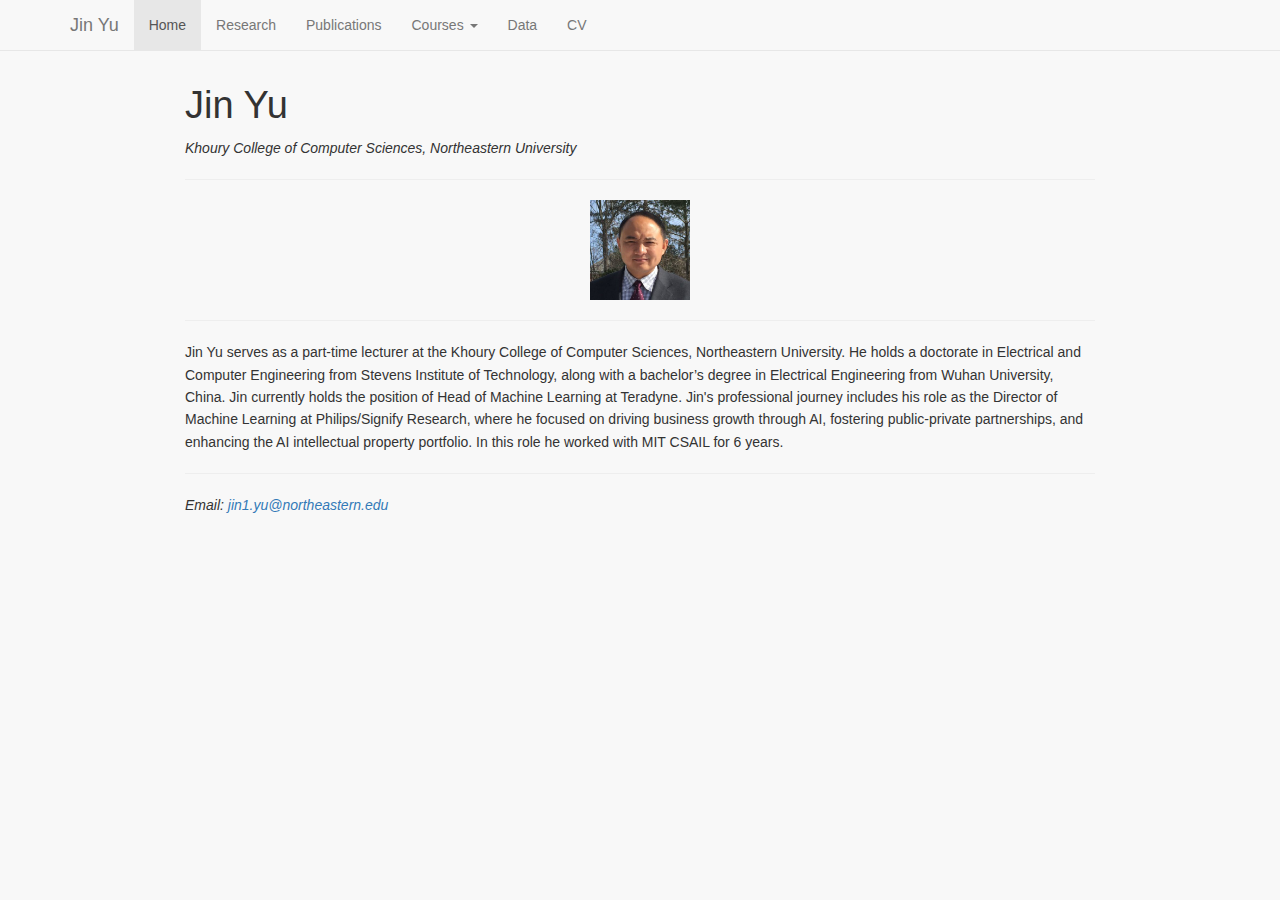
<file: index.html>
<!DOCTYPE html>

<html>

<head>

<meta charset="utf-8" />
<meta name="generator" content="pandoc" />
<meta http-equiv="X-UA-Compatible" content="IE=EDGE" />




<title>Jin Yu</title>

<script src="site_libs/header-attrs-2.25/header-attrs.js"></script>
<script src="site_libs/jquery-3.6.0/jquery-3.6.0.min.js"></script>
<meta name="viewport" content="width=device-width, initial-scale=1" />
<link href="site_libs/bootstrap-3.3.5/css/bootstrap.min.css" rel="stylesheet" />
<script src="site_libs/bootstrap-3.3.5/js/bootstrap.min.js"></script>
<script src="site_libs/bootstrap-3.3.5/shim/html5shiv.min.js"></script>
<script src="site_libs/bootstrap-3.3.5/shim/respond.min.js"></script>
<style>h1 {font-size: 34px;}
       h1.title {font-size: 38px;}
       h2 {font-size: 30px;}
       h3 {font-size: 24px;}
       h4 {font-size: 18px;}
       h5 {font-size: 16px;}
       h6 {font-size: 12px;}
       code {color: inherit; background-color: rgba(0, 0, 0, 0.04);}
       pre:not([class]) { background-color: white }</style>
<script src="site_libs/navigation-1.1/tabsets.js"></script>
<link href="site_libs/highlightjs-9.12.0/default.css" rel="stylesheet" />
<script src="site_libs/highlightjs-9.12.0/highlight.js"></script>

<style type="text/css">
  code{white-space: pre-wrap;}
  span.smallcaps{font-variant: small-caps;}
  span.underline{text-decoration: underline;}
  div.column{display: inline-block; vertical-align: top; width: 50%;}
  div.hanging-indent{margin-left: 1.5em; text-indent: -1.5em;}
  ul.task-list{list-style: none;}
    </style>

<style type="text/css">code{white-space: pre;}</style>
<script type="text/javascript">
if (window.hljs) {
  hljs.configure({languages: []});
  hljs.initHighlightingOnLoad();
  if (document.readyState && document.readyState === "complete") {
    window.setTimeout(function() { hljs.initHighlighting(); }, 0);
  }
}
</script>






<link rel="stylesheet" href="style.css" type="text/css" />



<style type = "text/css">
.main-container {
  max-width: 940px;
  margin-left: auto;
  margin-right: auto;
}
img {
  max-width:100%;
}
.tabbed-pane {
  padding-top: 12px;
}
.html-widget {
  margin-bottom: 20px;
}
button.code-folding-btn:focus {
  outline: none;
}
summary {
  display: list-item;
}
details > summary > p:only-child {
  display: inline;
}
pre code {
  padding: 0;
}
</style>


<style type="text/css">
.dropdown-submenu {
  position: relative;
}
.dropdown-submenu>.dropdown-menu {
  top: 0;
  left: 100%;
  margin-top: -6px;
  margin-left: -1px;
  border-radius: 0 6px 6px 6px;
}
.dropdown-submenu:hover>.dropdown-menu {
  display: block;
}
.dropdown-submenu>a:after {
  display: block;
  content: " ";
  float: right;
  width: 0;
  height: 0;
  border-color: transparent;
  border-style: solid;
  border-width: 5px 0 5px 5px;
  border-left-color: #cccccc;
  margin-top: 5px;
  margin-right: -10px;
}
.dropdown-submenu:hover>a:after {
  border-left-color: #adb5bd;
}
.dropdown-submenu.pull-left {
  float: none;
}
.dropdown-submenu.pull-left>.dropdown-menu {
  left: -100%;
  margin-left: 10px;
  border-radius: 6px 0 6px 6px;
}
</style>

<script type="text/javascript">
// manage active state of menu based on current page
$(document).ready(function () {
  // active menu anchor
  href = window.location.pathname
  href = href.substr(href.lastIndexOf('/') + 1)
  if (href === "")
    href = "index.html";
  var menuAnchor = $('a[href="' + href + '"]');

  // mark the anchor link active (and if it's in a dropdown, also mark that active)
  var dropdown = menuAnchor.closest('li.dropdown');
  if (window.bootstrap) { // Bootstrap 4+
    menuAnchor.addClass('active');
    dropdown.find('> .dropdown-toggle').addClass('active');
  } else { // Bootstrap 3
    menuAnchor.parent().addClass('active');
    dropdown.addClass('active');
  }

  // Navbar adjustments
  var navHeight = $(".navbar").first().height() + 15;
  var style = document.createElement('style');
  var pt = "padding-top: " + navHeight + "px; ";
  var mt = "margin-top: -" + navHeight + "px; ";
  var css = "";
  // offset scroll position for anchor links (for fixed navbar)
  for (var i = 1; i <= 6; i++) {
    css += ".section h" + i + "{ " + pt + mt + "}\n";
  }
  style.innerHTML = "body {" + pt + "padding-bottom: 40px; }\n" + css;
  document.head.appendChild(style);
});
</script>

<!-- tabsets -->

<style type="text/css">
.tabset-dropdown > .nav-tabs {
  display: inline-table;
  max-height: 500px;
  min-height: 44px;
  overflow-y: auto;
  border: 1px solid #ddd;
  border-radius: 4px;
}

.tabset-dropdown > .nav-tabs > li.active:before, .tabset-dropdown > .nav-tabs.nav-tabs-open:before {
  content: "\e259";
  font-family: 'Glyphicons Halflings';
  display: inline-block;
  padding: 10px;
  border-right: 1px solid #ddd;
}

.tabset-dropdown > .nav-tabs.nav-tabs-open > li.active:before {
  content: "\e258";
  font-family: 'Glyphicons Halflings';
  border: none;
}

.tabset-dropdown > .nav-tabs > li.active {
  display: block;
}

.tabset-dropdown > .nav-tabs > li > a,
.tabset-dropdown > .nav-tabs > li > a:focus,
.tabset-dropdown > .nav-tabs > li > a:hover {
  border: none;
  display: inline-block;
  border-radius: 4px;
  background-color: transparent;
}

.tabset-dropdown > .nav-tabs.nav-tabs-open > li {
  display: block;
  float: none;
}

.tabset-dropdown > .nav-tabs > li {
  display: none;
}
</style>

<!-- code folding -->




</head>

<body>


<div class="container-fluid main-container">




<div class="navbar navbar-default  navbar-fixed-top" role="navigation">
  <div class="container">
    <div class="navbar-header">
      <button type="button" class="navbar-toggle collapsed" data-toggle="collapse" data-bs-toggle="collapse" data-target="#navbar" data-bs-target="#navbar">
        <span class="icon-bar"></span>
        <span class="icon-bar"></span>
        <span class="icon-bar"></span>
      </button>
      <a class="navbar-brand" href="index.html">Jin Yu</a>
    </div>
    <div id="navbar" class="navbar-collapse collapse">
      <ul class="nav navbar-nav">
        <li>
  <a href="index.html">Home</a>
</li>
<li>
  <a href="research.html">Research</a>
</li>
<li>
  <a href="publications.html">Publications</a>
</li>
<li class="dropdown">
  <a href="#" class="dropdown-toggle" data-toggle="dropdown" role="button" data-bs-toggle="dropdown" aria-expanded="false">
    Courses
     
    <span class="caret"></span>
  </a>
  <ul class="dropdown-menu" role="menu">
    <li>
      <a href="ds5010-spring2025.html">DS 5010 (Spring 2025)</a>
    </li>
    <li>
      <a href="cs6220-fall2024.html">CS 6220 (Fall 2024)</a>
    </li>
    <li>
      <a href="ds5010-spring2024.html">DS 5010 (Spring 2024)</a>
    </li>
    <li>
      <a href="courses.html">All courses</a>
    </li>
  </ul>
</li>
<li>
  <a href="data.html">Data</a>
</li>
<li>
  <a href="jin-yu.pdf">CV</a>
</li>
      </ul>
      <ul class="nav navbar-nav navbar-right">
        
      </ul>
    </div><!--/.nav-collapse -->
  </div><!--/.container -->
</div><!--/.navbar -->

<div id="header">

<h1 class="title toc-ignore">Jin Yu</h1>

</div>

<p><em>Khoury College of Computer Sciences, Northeastern University</em></p>
<hr />
<center>
<img src="JinYu.jpg" width="400" />
</center>
<hr />
<p>Jin Yu serves as a part-time lecturer at the Khoury College of Computer Sciences, Northeastern University. He holds a doctorate in Electrical and Computer Engineering from Stevens Institute of Technology, along with a bachelor’s degree in Electrical Engineering from Wuhan University, China. Jin currently holds the position of Head of Machine Learning at Teradyne. Jin's professional journey includes his role as the Director of Machine Learning at Philips/Signify Research, where he focused on driving business growth through AI, fostering public-private partnerships, and enhancing the AI intellectual property portfolio. In this role he worked with MIT CSAIL for 6 years.</p>
<hr />
<p><em>Email: <a href="mailto:jin1.yu@northeastern.edu"
class="email">jin1.yu@northeastern.edu</a></em></p>




</div>

<script>

// add bootstrap table styles to pandoc tables
function bootstrapStylePandocTables() {
  $('tr.odd').parent('tbody').parent('table').addClass('table table-condensed');
}
$(document).ready(function () {
  bootstrapStylePandocTables();
});


</script>

<!-- tabsets -->

<script>
$(document).ready(function () {
  window.buildTabsets("TOC");
});

$(document).ready(function () {
  $('.tabset-dropdown > .nav-tabs > li').click(function () {
    $(this).parent().toggleClass('nav-tabs-open');
  });
});
</script>

<!-- code folding -->


<!-- dynamically load mathjax for compatibility with self-contained -->
<script>
  (function () {
    var script = document.createElement("script");
    script.type = "text/javascript";
    script.src  = "https://mathjax.rstudio.com/latest/MathJax.js?config=TeX-AMS-MML_HTMLorMML";
    document.getElementsByTagName("head")[0].appendChild(script);
  })();
</script>

</body>
</html>
</file>
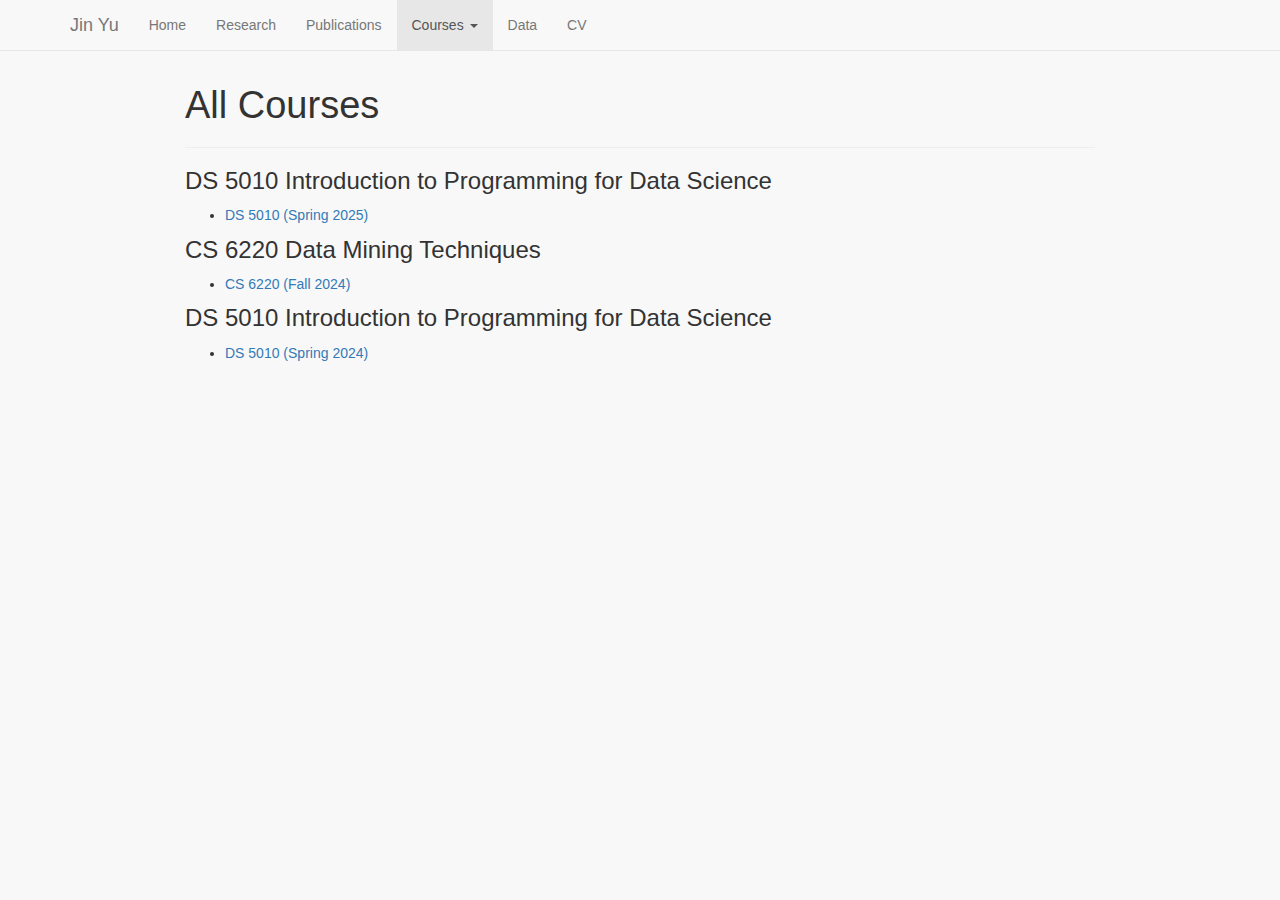
<file: courses.html>
<!DOCTYPE html>

<html>

<head>

<meta charset="utf-8" />
<meta name="generator" content="pandoc" />
<meta http-equiv="X-UA-Compatible" content="IE=EDGE" />


<title>All Courses</title>

<script src="site_libs/header-attrs-2.25/header-attrs.js"></script>
<script src="site_libs/jquery-3.6.0/jquery-3.6.0.min.js"></script>
<meta name="viewport" content="width=device-width, initial-scale=1" />
<link href="site_libs/bootstrap-3.3.5/css/bootstrap.min.css" rel="stylesheet" />
<script src="site_libs/bootstrap-3.3.5/js/bootstrap.min.js"></script>
<script src="site_libs/bootstrap-3.3.5/shim/html5shiv.min.js"></script>
<script src="site_libs/bootstrap-3.3.5/shim/respond.min.js"></script>
<style>h1 {font-size: 34px;}
       h1.title {font-size: 38px;}
       h2 {font-size: 30px;}
       h3 {font-size: 24px;}
       h4 {font-size: 18px;}
       h5 {font-size: 16px;}
       h6 {font-size: 12px;}
       code {color: inherit; background-color: rgba(0, 0, 0, 0.04);}
       pre:not([class]) { background-color: white }</style>
<script src="site_libs/navigation-1.1/tabsets.js"></script>
<link href="site_libs/highlightjs-9.12.0/default.css" rel="stylesheet" />
<script src="site_libs/highlightjs-9.12.0/highlight.js"></script>

<style type="text/css">
  code{white-space: pre-wrap;}
  span.smallcaps{font-variant: small-caps;}
  span.underline{text-decoration: underline;}
  div.column{display: inline-block; vertical-align: top; width: 50%;}
  div.hanging-indent{margin-left: 1.5em; text-indent: -1.5em;}
  ul.task-list{list-style: none;}
    </style>

<style type="text/css">code{white-space: pre;}</style>
<script type="text/javascript">
if (window.hljs) {
  hljs.configure({languages: []});
  hljs.initHighlightingOnLoad();
  if (document.readyState && document.readyState === "complete") {
    window.setTimeout(function() { hljs.initHighlighting(); }, 0);
  }
}
</script>






<link rel="stylesheet" href="style.css" type="text/css" />



<style type = "text/css">
.main-container {
  max-width: 940px;
  margin-left: auto;
  margin-right: auto;
}
img {
  max-width:100%;
}
.tabbed-pane {
  padding-top: 12px;
}
.html-widget {
  margin-bottom: 20px;
}
button.code-folding-btn:focus {
  outline: none;
}
summary {
  display: list-item;
}
details > summary > p:only-child {
  display: inline;
}
pre code {
  padding: 0;
}
</style>


<style type="text/css">
.dropdown-submenu {
  position: relative;
}
.dropdown-submenu>.dropdown-menu {
  top: 0;
  left: 100%;
  margin-top: -6px;
  margin-left: -1px;
  border-radius: 0 6px 6px 6px;
}
.dropdown-submenu:hover>.dropdown-menu {
  display: block;
}
.dropdown-submenu>a:after {
  display: block;
  content: " ";
  float: right;
  width: 0;
  height: 0;
  border-color: transparent;
  border-style: solid;
  border-width: 5px 0 5px 5px;
  border-left-color: #cccccc;
  margin-top: 5px;
  margin-right: -10px;
}
.dropdown-submenu:hover>a:after {
  border-left-color: #adb5bd;
}
.dropdown-submenu.pull-left {
  float: none;
}
.dropdown-submenu.pull-left>.dropdown-menu {
  left: -100%;
  margin-left: 10px;
  border-radius: 6px 0 6px 6px;
}
</style>

<script type="text/javascript">
// manage active state of menu based on current page
$(document).ready(function () {
  // active menu anchor
  href = window.location.pathname
  href = href.substr(href.lastIndexOf('/') + 1)
  if (href === "")
    href = "index.html";
  var menuAnchor = $('a[href="' + href + '"]');

  // mark the anchor link active (and if it's in a dropdown, also mark that active)
  var dropdown = menuAnchor.closest('li.dropdown');
  if (window.bootstrap) { // Bootstrap 4+
    menuAnchor.addClass('active');
    dropdown.find('> .dropdown-toggle').addClass('active');
  } else { // Bootstrap 3
    menuAnchor.parent().addClass('active');
    dropdown.addClass('active');
  }

  // Navbar adjustments
  var navHeight = $(".navbar").first().height() + 15;
  var style = document.createElement('style');
  var pt = "padding-top: " + navHeight + "px; ";
  var mt = "margin-top: -" + navHeight + "px; ";
  var css = "";
  // offset scroll position for anchor links (for fixed navbar)
  for (var i = 1; i <= 6; i++) {
    css += ".section h" + i + "{ " + pt + mt + "}\n";
  }
  style.innerHTML = "body {" + pt + "padding-bottom: 40px; }\n" + css;
  document.head.appendChild(style);
});
</script>

<!-- tabsets -->

<style type="text/css">
.tabset-dropdown > .nav-tabs {
  display: inline-table;
  max-height: 500px;
  min-height: 44px;
  overflow-y: auto;
  border: 1px solid #ddd;
  border-radius: 4px;
}

.tabset-dropdown > .nav-tabs > li.active:before, .tabset-dropdown > .nav-tabs.nav-tabs-open:before {
  content: "\e259";
  font-family: 'Glyphicons Halflings';
  display: inline-block;
  padding: 10px;
  border-right: 1px solid #ddd;
}

.tabset-dropdown > .nav-tabs.nav-tabs-open > li.active:before {
  content: "\e258";
  font-family: 'Glyphicons Halflings';
  border: none;
}

.tabset-dropdown > .nav-tabs > li.active {
  display: block;
}

.tabset-dropdown > .nav-tabs > li > a,
.tabset-dropdown > .nav-tabs > li > a:focus,
.tabset-dropdown > .nav-tabs > li > a:hover {
  border: none;
  display: inline-block;
  border-radius: 4px;
  background-color: transparent;
}

.tabset-dropdown > .nav-tabs.nav-tabs-open > li {
  display: block;
  float: none;
}

.tabset-dropdown > .nav-tabs > li {
  display: none;
}
</style>

<!-- code folding -->




</head>

<body>


<div class="container-fluid main-container">




<div class="navbar navbar-default  navbar-fixed-top" role="navigation">
  <div class="container">
    <div class="navbar-header">
      <button type="button" class="navbar-toggle collapsed" data-toggle="collapse" data-bs-toggle="collapse" data-target="#navbar" data-bs-target="#navbar">
        <span class="icon-bar"></span>
        <span class="icon-bar"></span>
        <span class="icon-bar"></span>
      </button>
      <a class="navbar-brand" href="index.html">Jin Yu</a>
    </div>
    <div id="navbar" class="navbar-collapse collapse">
      <ul class="nav navbar-nav">
        <li>
  <a href="index.html">Home</a>
</li>
<li>
  <a href="research.html">Research</a>
</li>
<li>
  <a href="publications.html">Publications</a>
</li>
<li class="dropdown">
  <a href="#" class="dropdown-toggle" data-toggle="dropdown" role="button" data-bs-toggle="dropdown" aria-expanded="false">
    Courses
     
    <span class="caret"></span>
  </a>
  <ul class="dropdown-menu" role="menu">
    <li>
      <a href="ds5010-spring2025.html">DS 5010 (Spring 2025)</a>
    </li>
    <li>
      <a href="cs6220-fall2024.html">CS 6220 (Fall 2024)</a>
    </li>
    <li>
      <a href="ds5010-spring2024.html">DS 5010 (Spring 2024)</a>
    </li>
    <li>
      <a href="courses.html">All courses</a>
    </li>
  </ul>
</li>
<li>
  <a href="data.html">Data</a>
</li>
<li>
  <a href="jin-yu.pdf">CV</a>
</li>
      </ul>
      <ul class="nav navbar-nav navbar-right">
        
      </ul>
    </div><!--/.nav-collapse -->
  </div><!--/.container -->
</div><!--/.navbar -->

<div id="header">

<h1 class="title toc-ignore">All Courses</h1>

</div>

<hr />
<div id="ds-5010-introduction-to-programming-for-data-science"
class="section level3">
<h3>DS 5010 Introduction to Programming for Data Science</h3>
<ul>
<li><a href="ds5010-spring2025.html">DS 5010 (Spring 2025)</a></li>
</ul>
</div>
<div id="cs-6220-data-mining-techniques"
class="section level3">
<h3>CS 6220 Data Mining Techniques</h3>
<ul>
<li><a href="cs6220-fall2024.html">CS 6220 (Fall 2024)</a></li>
</ul>
</div>
<div id="ds-5010-introduction-to-programming-for-data-science"
class="section level3">
<h3>DS 5010 Introduction to Programming for Data Science</h3>
<ul>
<li><a href="ds5010-spring2024.html">DS 5010 (Spring 2024)</a></li>
</ul>
</div>


</div>

<script>

// add bootstrap table styles to pandoc tables
function bootstrapStylePandocTables() {
  $('tr.odd').parent('tbody').parent('table').addClass('table table-condensed');
}
$(document).ready(function () {
  bootstrapStylePandocTables();
});


</script>

<!-- tabsets -->

<script>
$(document).ready(function () {
  window.buildTabsets("TOC");
});

$(document).ready(function () {
  $('.tabset-dropdown > .nav-tabs > li').click(function () {
    $(this).parent().toggleClass('nav-tabs-open');
  });
});
</script>

<!-- code folding -->


<!-- dynamically load mathjax for compatibility with self-contained -->
<script>
  (function () {
    var script = document.createElement("script");
    script.type = "text/javascript";
    script.src  = "https://mathjax.rstudio.com/latest/MathJax.js?config=TeX-AMS-MML_HTMLorMML";
    document.getElementsByTagName("head")[0].appendChild(script);
  })();
</script>

</body>
</html>
</file>
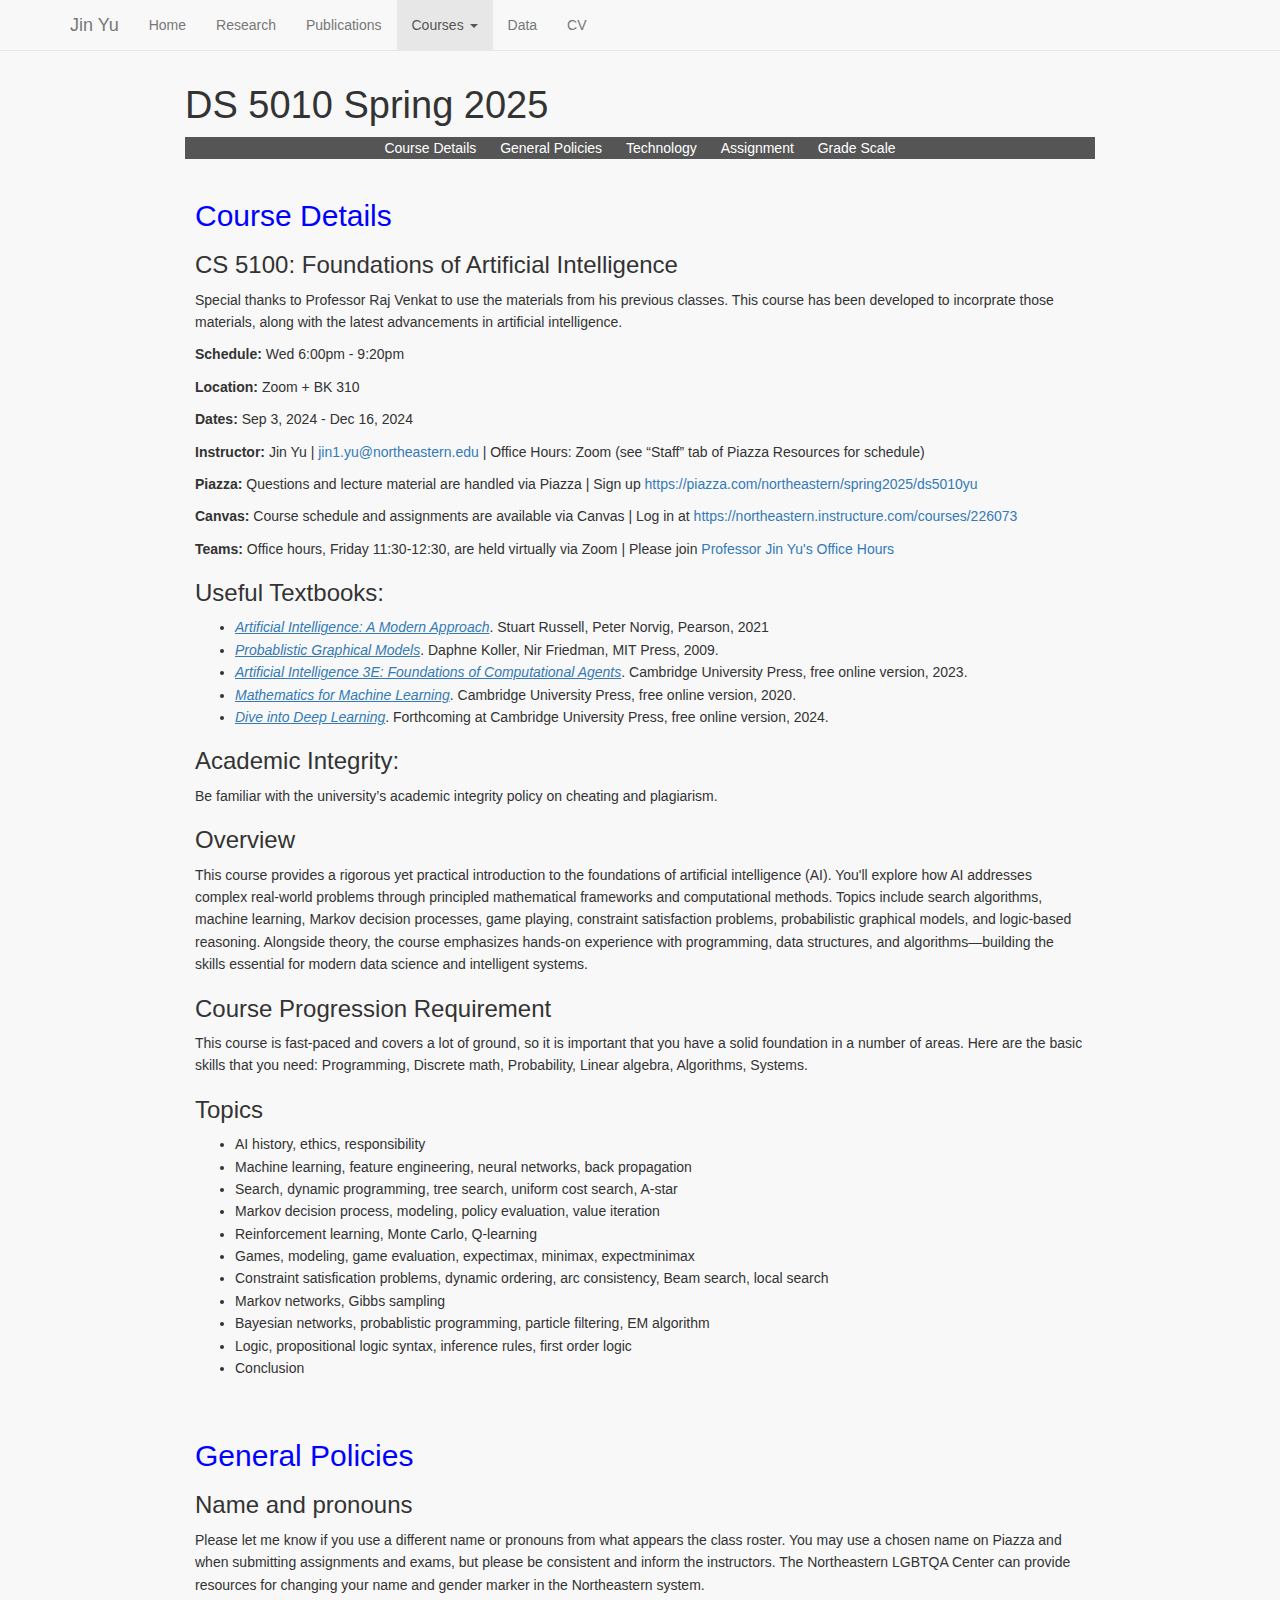
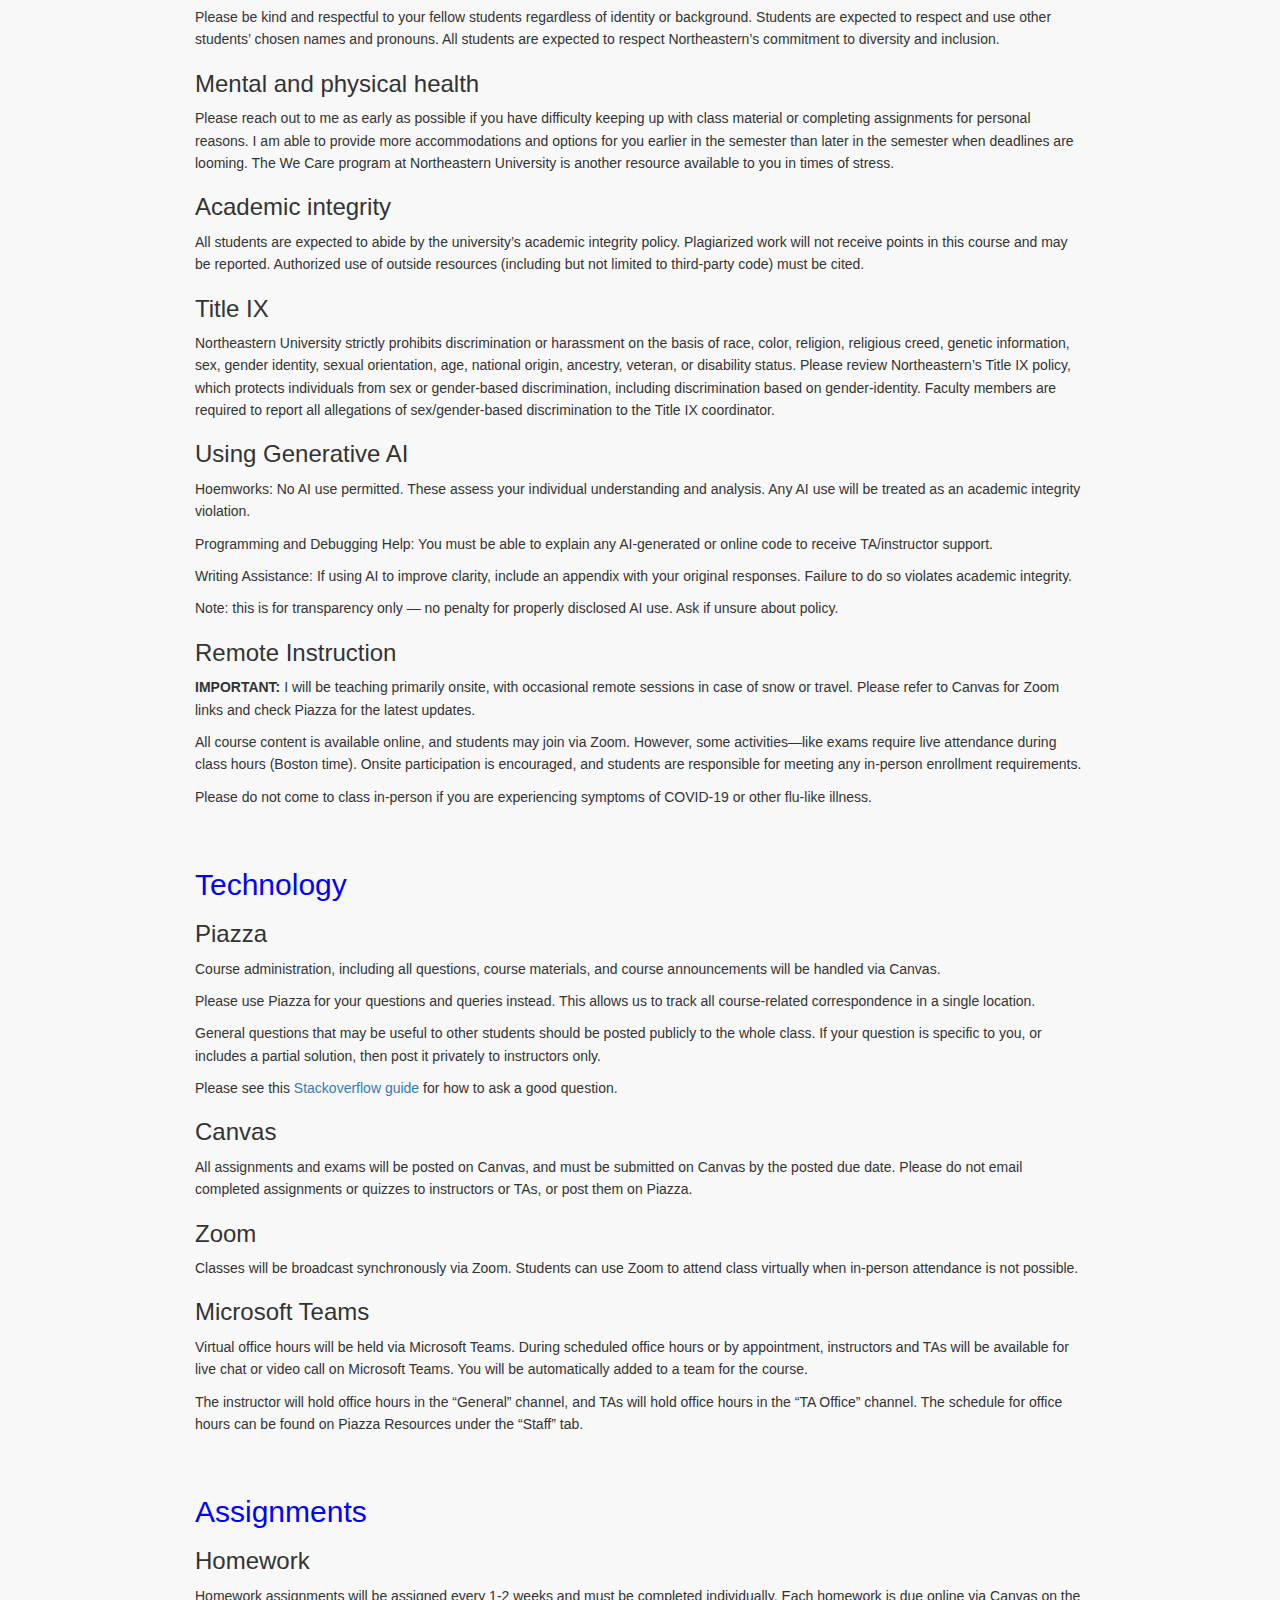
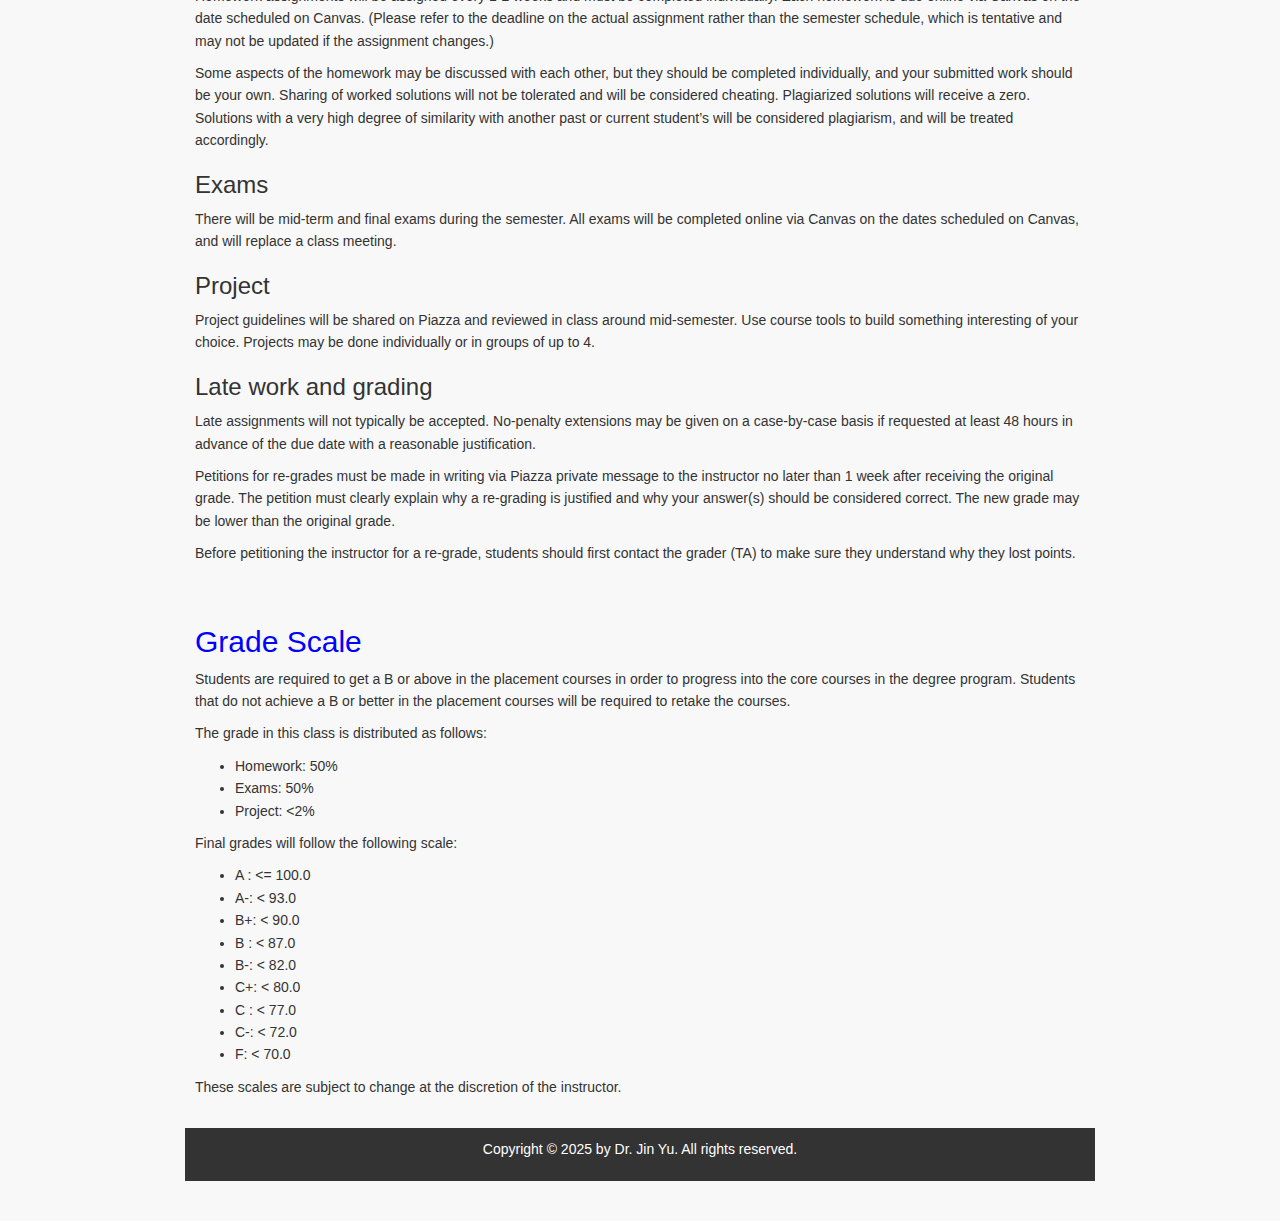
<file: cs5100-fall2025.html>
<!DOCTYPE html>

<html>

<head>

<meta charset="utf-8" />
<meta name="generator" content="pandoc" />
<meta http-equiv="X-UA-Compatible" content="IE=EDGE" />


<title>CS 5010 Fall 2025</title>

<script src="site_libs/header-attrs-2.25/header-attrs.js"></script>
<script src="site_libs/jquery-3.6.0/jquery-3.6.0.min.js"></script>
<meta name="viewport" content="width=device-width, initial-scale=1" />
<link href="site_libs/bootstrap-3.3.5/css/bootstrap.min.css" rel="stylesheet" />
<script src="site_libs/bootstrap-3.3.5/js/bootstrap.min.js"></script>
<script src="site_libs/bootstrap-3.3.5/shim/html5shiv.min.js"></script>
<script src="site_libs/bootstrap-3.3.5/shim/respond.min.js"></script>
<style>h1 {font-size: 34px;}
       h1.title {font-size: 38px;}
       h2 {font-size: 30px;}
       h3 {font-size: 24px;}
       h4 {font-size: 18px;}
       h5 {font-size: 16px;}
       h6 {font-size: 12px;}
       code {color: inherit; background-color: rgba(0, 0, 0, 0.04);}
       pre:not([class]) { background-color: white }</style>
<script src="site_libs/navigation-1.1/tabsets.js"></script>
<link href="site_libs/highlightjs-9.12.0/default.css" rel="stylesheet" />
<script src="site_libs/highlightjs-9.12.0/highlight.js"></script>

<style type="text/css">
  code{white-space: pre-wrap;}
  span.smallcaps{font-variant: small-caps;}
  span.underline{text-decoration: underline;}
  div.column{display: inline-block; vertical-align: top; width: 50%;}
  div.hanging-indent{margin-left: 1.5em; text-indent: -1.5em;}
  ul.task-list{list-style: none;}
    </style>

<style type="text/css">code{white-space: pre;}</style>
<script type="text/javascript">
if (window.hljs) {
  hljs.configure({languages: []});
  hljs.initHighlightingOnLoad();
  if (document.readyState && document.readyState === "complete") {
    window.setTimeout(function() { hljs.initHighlighting(); }, 0);
  }
}
</script>






<link rel="stylesheet" href="style.css" type="text/css" />



<style type = "text/css">
.main-container {
  max-width: 940px;
  margin-left: auto;
  margin-right: auto;
}
img {
  max-width:100%;
}
.tabbed-pane {
  padding-top: 12px;
}
.html-widget {
  margin-bottom: 20px;
}
button.code-folding-btn:focus {
  outline: none;
}
summary {
  display: list-item;
}
details > summary > p:only-child {
  display: inline;
}
pre code {
  padding: 0;
}
</style>


<style type="text/css">
.dropdown-submenu {
  position: relative;
}
.dropdown-submenu>.dropdown-menu {
  top: 0;
  left: 100%;
  margin-top: -6px;
  margin-left: -1px;
  border-radius: 0 6px 6px 6px;
}
.dropdown-submenu:hover>.dropdown-menu {
  display: block;
}
.dropdown-submenu>a:after {
  display: block;
  content: " ";
  float: right;
  width: 0;
  height: 0;
  border-color: transparent;
  border-style: solid;
  border-width: 5px 0 5px 5px;
  border-left-color: #cccccc;
  margin-top: 5px;
  margin-right: -10px;
}
.dropdown-submenu:hover>a:after {
  border-left-color: #adb5bd;
}
.dropdown-submenu.pull-left {
  float: none;
}
.dropdown-submenu.pull-left>.dropdown-menu {
  left: -100%;
  margin-left: 10px;
  border-radius: 6px 0 6px 6px;
}
</style>

<script type="text/javascript">
// manage active state of menu based on current page
$(document).ready(function () {
  // active menu anchor
  href = window.location.pathname
  href = href.substr(href.lastIndexOf('/') + 1)
  if (href === "")
    href = "index.html";
  var menuAnchor = $('a[href="' + href + '"]');

  // mark the anchor link active (and if it's in a dropdown, also mark that active)
  var dropdown = menuAnchor.closest('li.dropdown');
  if (window.bootstrap) { // Bootstrap 4+
    menuAnchor.addClass('active');
    dropdown.find('> .dropdown-toggle').addClass('active');
  } else { // Bootstrap 3
    menuAnchor.parent().addClass('active');
    dropdown.addClass('active');
  }

  // Navbar adjustments
  var navHeight = $(".navbar").first().height() + 15;
  var style = document.createElement('style');
  var pt = "padding-top: " + navHeight + "px; ";
  var mt = "margin-top: -" + navHeight + "px; ";
  var css = "";
  // offset scroll position for anchor links (for fixed navbar)
  for (var i = 1; i <= 6; i++) {
    css += ".section h" + i + "{ " + pt + mt + "}\n";
  }
  style.innerHTML = "body {" + pt + "padding-bottom: 40px; }\n" + css;
  document.head.appendChild(style);
});
</script>

<!-- tabsets -->

<style type="text/css">
.tabset-dropdown > .nav-tabs {
  display: inline-table;
  max-height: 500px;
  min-height: 44px;
  overflow-y: auto;
  border: 1px solid #ddd;
  border-radius: 4px;
}

.tabset-dropdown > .nav-tabs > li.active:before, .tabset-dropdown > .nav-tabs.nav-tabs-open:before {
  content: "\e259";
  font-family: 'Glyphicons Halflings';
  display: inline-block;
  padding: 10px;
  border-right: 1px solid #ddd;
}

.tabset-dropdown > .nav-tabs.nav-tabs-open > li.active:before {
  content: "\e258";
  font-family: 'Glyphicons Halflings';
  border: none;
}

.tabset-dropdown > .nav-tabs > li.active {
  display: block;
}

.tabset-dropdown > .nav-tabs > li > a,
.tabset-dropdown > .nav-tabs > li > a:focus,
.tabset-dropdown > .nav-tabs > li > a:hover {
  border: none;
  display: inline-block;
  border-radius: 4px;
  background-color: transparent;
}

.tabset-dropdown > .nav-tabs.nav-tabs-open > li {
  display: block;
  float: none;
}

.tabset-dropdown > .nav-tabs > li {
  display: none;
}
</style>

<!-- code folding -->




</head>

<body>


<div class="container-fluid main-container">




<div class="navbar navbar-default  navbar-fixed-top" role="navigation">
  <div class="container">
    <div class="navbar-header">
      <button type="button" class="navbar-toggle collapsed" data-toggle="collapse" data-bs-toggle="collapse" data-target="#navbar" data-bs-target="#navbar">
        <span class="icon-bar"></span>
        <span class="icon-bar"></span>
        <span class="icon-bar"></span>
      </button>
      <a class="navbar-brand" href="index.html">Jin Yu</a>
    </div>
    <div id="navbar" class="navbar-collapse collapse">
      <ul class="nav navbar-nav">
        <li>
  <a href="index.html">Home</a>
</li>
<li>
  <a href="research.html">Research</a>
</li>
<li>
  <a href="publications.html">Publications</a>
</li>
<li class="dropdown">
  <a href="#" class="dropdown-toggle" data-toggle="dropdown" role="button" data-bs-toggle="dropdown" aria-expanded="false">
    Courses
     
    <span class="caret"></span>
  </a>
  <ul class="dropdown-menu" role="menu">
    <li>
      <a href="cs5100-fall2025.html">CS 5100 (Fall 2025)</a>
    </li>
    <li>
      <a href="ds5010-spring2025.html">DS 5010 (Spring 2025)</a>
    </li>
    <li>
      <a href="cs6220-fall2024.html">CS 6220 (Fall 2024)</a>
    </li>
    <li>
      <a href="ds5010-spring2024.html">DS 5010 (Spring 2024)</a>
    </li>
    <li>
      <a href="courses.html">All courses</a>
    </li>
  </ul>
</li>
<li>
  <a href="data.html">Data</a>
</li>
<li>
  <a href="jin-yu.pdf">CV</a>
</li>
      </ul>
      <ul class="nav navbar-nav navbar-right">
        
      </ul>
    </div><!--/.nav-collapse -->
  </div><!--/.container -->
</div><!--/.navbar -->

<div id="header">

<h1 class="title toc-ignore">DS 5010 Spring 2025</h1>

</div>


<body>
    <!-- This is the start of a commented section
    <header>
        <h1>DS 5010 Spring 2024</h1>
        <h2> Khoury College of Computer Sciences, Northeastern University</h2>
    </header>
    This is the end of a commented section -->

    <nav>
        <ul>
            <!--<li><a href="#instructor">Instructor</a></li>-->
            <li><a href="#course-details">Course Details</a></li>
            <li><a href="#General Policies">General Policies</a></li>
            <li><a href="#Technology">Technology</a></li>
            <li><a href="#Assignment">Assignment</a></li>
            <li><a href="#Grade Scale">Grade Scale</a></li>
        </ul>
    </nav>

    <main>
        <!-- This is the start of a commented section
        <section id="instructor">
            <h2 class="blue-heading">Instructor</h2>
            <img src="JinYu.jpg" alt="Logo">
            <p>Jin Yu serves as a part-time lecturer at the Khoury College of Computer Sciences, Northeastern University. He holds a doctorate in Electrical and Computer Engineering from Stevens Institute of Technology, along with a bachelor’s degree in Electrical Engineering from Wuhan University, China. Jin's professional journey includes his role as the Director of Machine Learning at Philips/Signify Research, where he focused on driving business growth through AI, fostering public-private partnerships, and enhancing the AI intellectual property portfolio. In this role he collaborated with MIT CSAIL for 6 years. He currently holds the position of Head of Machine Learning at Teradyne.</p>
        </section>
        This is the end of a commented section -->

        <section id="course-details">
            <h2 class="blue-heading">Course Details</h2>
            <h3>CS 5100: Foundations of Artificial Intelligence</h3>
            <p class="red-text">Special thanks to Professor Raj Venkat to use the materials from his previous classes. This course has been developed to incorprate those materials, along with the latest advancements in artificial intelligence.</p>
            <p><strong>Schedule:</strong> Wed 6:00pm - 9:20pm </p>
            <p><strong>Location:</strong> Zoom + BK 310 </p>
            <p><strong>Dates:</strong> Sep 3, 2024 - Dec 16, 2024 </p>
            <p><strong>Instructor: </strong> Jin Yu | <a href="mailto:your.email@example.com">jin1.yu@northeastern.edu</a> | Office Hours: Zoom (see “Staff” tab of Piazza Resources for schedule) </p>
            <p><strong>Piazza:</strong> Questions and lecture material are handled via Piazza | Sign up <a href="https://piazza.com/northeastern/spring2025/cs5100yu" target="_blank">https://piazza.com/northeastern/spring2025/ds5010yu</a></p>
            <p><strong>Canvas:</strong> Course schedule and assignments are available via Canvas | Log in at <a href="https://northeastern.instructure.com/courses/" target="_blank">https://northeastern.instructure.com/courses/226073</a></p>
            <p><strong>Teams:</strong> Office hours, Friday 11:30-12:30, are held virtually via Zoom | Please join <a href="https://northeastern.zoom.us/j/91414556322?pwd=tkXibF7CbJM330WnUHKtvw7EMeZxkG.1" target="_blank"> Professor Jin Yu's Office Hours </a></p>

            <h3>Useful Textbooks:</h3>
            <ul>
                <li><a href="https://www.pearson.com/en-us/subject-catalog/p/artificial-intelligence-a-modern-approach/P200000003500/9780137505135" target="_blank"><em><u>Artificial Intelligence: A Modern Approach</u></em></a>. Stuart Russell, Peter Norvig, Pearson, 2021</li>
                <li><a href="https://mitpress.mit.edu/9780262013192/probabilistic-graphical-models/" target="_blank"><em><u>Probablistic Graphical Models</u></em></a>. Daphne Koller, Nir Friedman, MIT Press, 2009.</li>
                <li><a href="https://artint.info/3e/html/ArtInt3e.html" target="_blank"><em><u>Artificial Intelligence 3E: Foundations of Computational Agents</u></em></a>. Cambridge University Press, free online version, 2023.</li>
                <li><a href="https://mml-book.github.io" target="_blank"><em><u>Mathematics for Machine Learning</u></em></a>. Cambridge University Press, free online version, 2020.</li>
                <li><a href="hhttps://d2l.ai" target="_blank"><em><u>Dive into Deep Learning</u></em></a>. Forthcoming at Cambridge University Press, free online version, 2024.</li>
           </ul>
               
            <h3>Academic Integrity:</h3>
            <p>Be familiar with the university’s academic integrity policy on cheating and plagiarism.</p>

            <h3>Overview</h3>
            <p> This course provides a rigorous yet practical introduction to the foundations of artificial intelligence (AI). You'll explore how AI addresses complex real-world problems through principled mathematical frameworks and computational methods. Topics include search algorithms, machine learning, Markov decision processes, game playing, constraint satisfaction problems, probabilistic graphical models, and logic-based reasoning. Alongside theory, the course emphasizes hands-on experience with programming, data structures, and algorithms—building the skills essential for modern data science and intelligent systems. </p>

            <h3>Course Progression Requirement</h3>
            <p>This course is fast-paced and covers a lot of ground, so it is important that you have a solid foundation in a number of areas. Here are the basic skills that you need: Programming, Discrete math, Probability, Linear algebra, Algorithms, Systems.</p>

            <h3>Topics</h3>
            <ul>
                <li>AI history, ethics, responsibility</li>
                <li>Machine learning, feature engineering, neural networks, back propagation</li>
                <li>Search, dynamic programming, tree search, uniform cost search, A-star</li>
                <li>Markov decision process, modeling, policy evaluation, value iteration</li>
                <li>Reinforcement learning, Monte Carlo, Q-learning</li>
                <li>Games, modeling, game evaluation, expectimax, minimax, expectminimax</li>
                <li>Constraint satisfication problems, dynamic ordering, arc consistency, Beam search, local search</li>
                <li>Markov networks, Gibbs sampling</li>
                <li>Bayesian networks, probablistic programming, particle filtering, EM algorithm</li>
                <li>Logic, propositional logic syntax, inference rules, first order logic</li>
                <li>Conclusion</li>
            </ul>
        </section>

        <section id="General Policies">
            <h2 class="blue-heading">General Policies</h2>
            <h3>Name and pronouns</h3>
            <p>Please let me know if you use a different name or pronouns from what appears the class roster. You may use a chosen name on Piazza and when submitting assignments and exams, but please be consistent and inform the instructors. The Northeastern LGBTQA Center can provide resources for changing your name and gender marker in the Northeastern system.</p>
            <p>Please be kind and respectful to your fellow students regardless of identity or background. Students are expected to respect and use other students’ chosen names and pronouns. All students are expected to respect Northeastern’s commitment to diversity and inclusion.</p>

            <h3>Mental and physical health</h3>
            <p>Please reach out to me as early as possible if you have difficulty keeping up with class material or completing assignments for personal reasons. I am able to provide more accommodations and options for you earlier in the semester than later in the semester when deadlines are looming. The We Care program at Northeastern University is another resource available to you in times of stress.</p>

            <h3>Academic integrity</h3>
            <p>All students are expected to abide by the university’s academic integrity policy. Plagiarized work will not receive points in this course and may be reported. Authorized use of outside resources (including but not limited to third-party code) must be cited.</p>

            <h3>Title IX</h3>
            <p>Northeastern University strictly prohibits discrimination or harassment on the basis of race, color, religion, religious creed, genetic information, sex, gender identity, sexual orientation, age, national origin, ancestry, veteran, or disability status. Please review Northeastern’s Title IX policy, which protects individuals from sex or gender-based discrimination, including discrimination based on gender-identity. Faculty members are required to report all allegations of sex/gender-based discrimination to the Title IX coordinator.</p>

            <h3>Using Generative AI</h3>
            <p>Hoemworks: No AI use permitted. These assess your individual understanding and analysis. Any AI use will be treated as an academic integrity violation.</p>
            <p>Programming and Debugging Help: You must be able to explain any AI-generated or online code to receive TA/instructor support.</p>
            <p>Writing Assistance: If using AI to improve clarity, include an appendix with your original responses. Failure to do so violates academic integrity.</p>
            <p>Note: this is for transparency only — no penalty for properly disclosed AI use. Ask if unsure about policy.</p>

            <h3>Remote Instruction</h3>
            <p><strong>IMPORTANT:</strong> I will be teaching primarily onsite, with occasional remote sessions in case of snow or travel. Please refer to Canvas for Zoom links and check Piazza for the latest updates.</p>
            <p>All course content is available online, and students may join via Zoom. However, some activities—like exams require live attendance during class hours (Boston time). Onsite participation is encouraged, and students are responsible for meeting any in-person enrollment requirements.</p>
            <p>Please do not come to class in-person if you are experiencing symptoms of COVID-19 or other flu-like illness.</p>
        </section>

        <section id="Technology">
            <h2 class="blue-heading">Technology</h2>
            <h3>Piazza</h3>
            <p>Course administration, including all questions, course materials, and course announcements will be handled via Canvas.</p>
            <p>Please use Piazza for your questions and queries instead. This allows us to track all course-related correspondence in a single location.</p>
            <p>General questions that may be useful to other students should be posted publicly to the whole class. If your question is specific to you, or includes a partial solution, then post it privately to instructors only.</p>
            <p>Please see this <a href="https://stackoverflow.com/help/how-to-ask">Stackoverflow guide</a> for how to ask a good question.</p>

            <h3>Canvas</h3>
            <p>All assignments and exams will be posted on Canvas, and must be submitted on Canvas by the posted due date. Please do not email completed assignments or quizzes to instructors or TAs, or post them on Piazza.</p>

            <h3>Zoom</h3>
            <p>Classes will be broadcast synchronously via Zoom. Students can use Zoom to attend class virtually when in-person attendance is not possible.</p>

            <h3>Microsoft Teams</h3>
            <p>Virtual office hours will be held via Microsoft Teams. During scheduled office hours or by appointment, instructors and TAs will be available for live chat or video call on Microsoft Teams. You will be automatically added to a team for the course.</p>
            <p>The instructor will hold office hours in the “General” channel, and TAs will hold office hours in the “TA Office” channel. The schedule for office hours can be found on Piazza Resources under the “Staff” tab.</p>
        </section>

        <section id="Assignment">
            <h2 class="blue-heading">Assignments</h2>
            <h3>Homework</h3>
            <p>Homework assignments will be assigned every 1-2 weeks and must be completed individually. Each homework is due online via Canvas on the date scheduled on Canvas. (Please refer to the deadline on the actual assignment rather than the semester schedule, which is tentative and may not be updated if the assignment changes.)</p>
            <p>Some aspects of the homework may be discussed with each other, but they should be completed individually, and your submitted work should be your own. Sharing of worked solutions will not be tolerated and will be considered cheating. Plagiarized solutions will receive a zero. Solutions with a very high degree of similarity with another past or current student’s will be considered plagiarism, and will be treated accordingly.</p>

            <h3>Exams</h3>
            <p>There will be mid-term and final exams during the semester. All exams will be completed online via Canvas on the dates scheduled on Canvas, and will replace a class meeting.</p>

            <h3>Project</h3>
            <p>Project guidelines will be shared on Piazza and reviewed in class around mid-semester. Use course tools to build something interesting of your choice. Projects may be done individually or in groups of up to 4.</p>

            <h3>Late work and grading</h3>
            <p>Late assignments will not typically be accepted. No-penalty extensions may be given on a case-by-case basis if requested at least 48 hours in advance of the due date with a reasonable justification.</p>
            <p>Petitions for re-grades must be made in writing via Piazza private message to the instructor no later than 1 week after receiving the original grade. The petition must clearly explain why a re-grading is justified and why your answer(s) should be considered correct. The new grade may be lower than the original grade.</p>
            <p>Before petitioning the instructor for a re-grade, students should first contact the grader (TA) to make sure they understand why they lost points.</p>
        </section>

        <section id="Grade Scale">
            <h2 class="blue-heading">Grade Scale</h2>
            <p>Students are required to get a B or above in the placement courses in order to progress into the core courses in the degree program. Students that do not achieve a B or better in the placement courses will be required to retake the courses.</p>
            <p>The grade in this class is distributed as follows:</p>
            <ul>
                <li>Homework: 50%</li>
                <li>Exams: 50%</li>
                <li>Project: <2%</li>
            </ul>
            <p>Final grades will follow the following scale:</p>
            <ul>
                <li>A : <= 100.0</li>
                <li>A-: < 93.0</li>
                <li>B+: < 90.0</li>
                <li>B : < 87.0</li>
                <li>B-: < 82.0</li>
                <li>C+: < 80.0</li>
                <li>C : < 77.0</li>
                <li>C-: < 72.0</li>
                <li>F: < 70.0</li>                
            </ul>
            <p>These scales are subject to change at the discretion of the instructor.</p>

            <!-- List your projects here -->
        </section>

    </main>

    <footer>
        <p>Copyright &copy; 2025 by Dr. Jin Yu. All rights reserved.</p>
    </footer>


    <script src="script.js"></script>
</body>
</html>
</file>
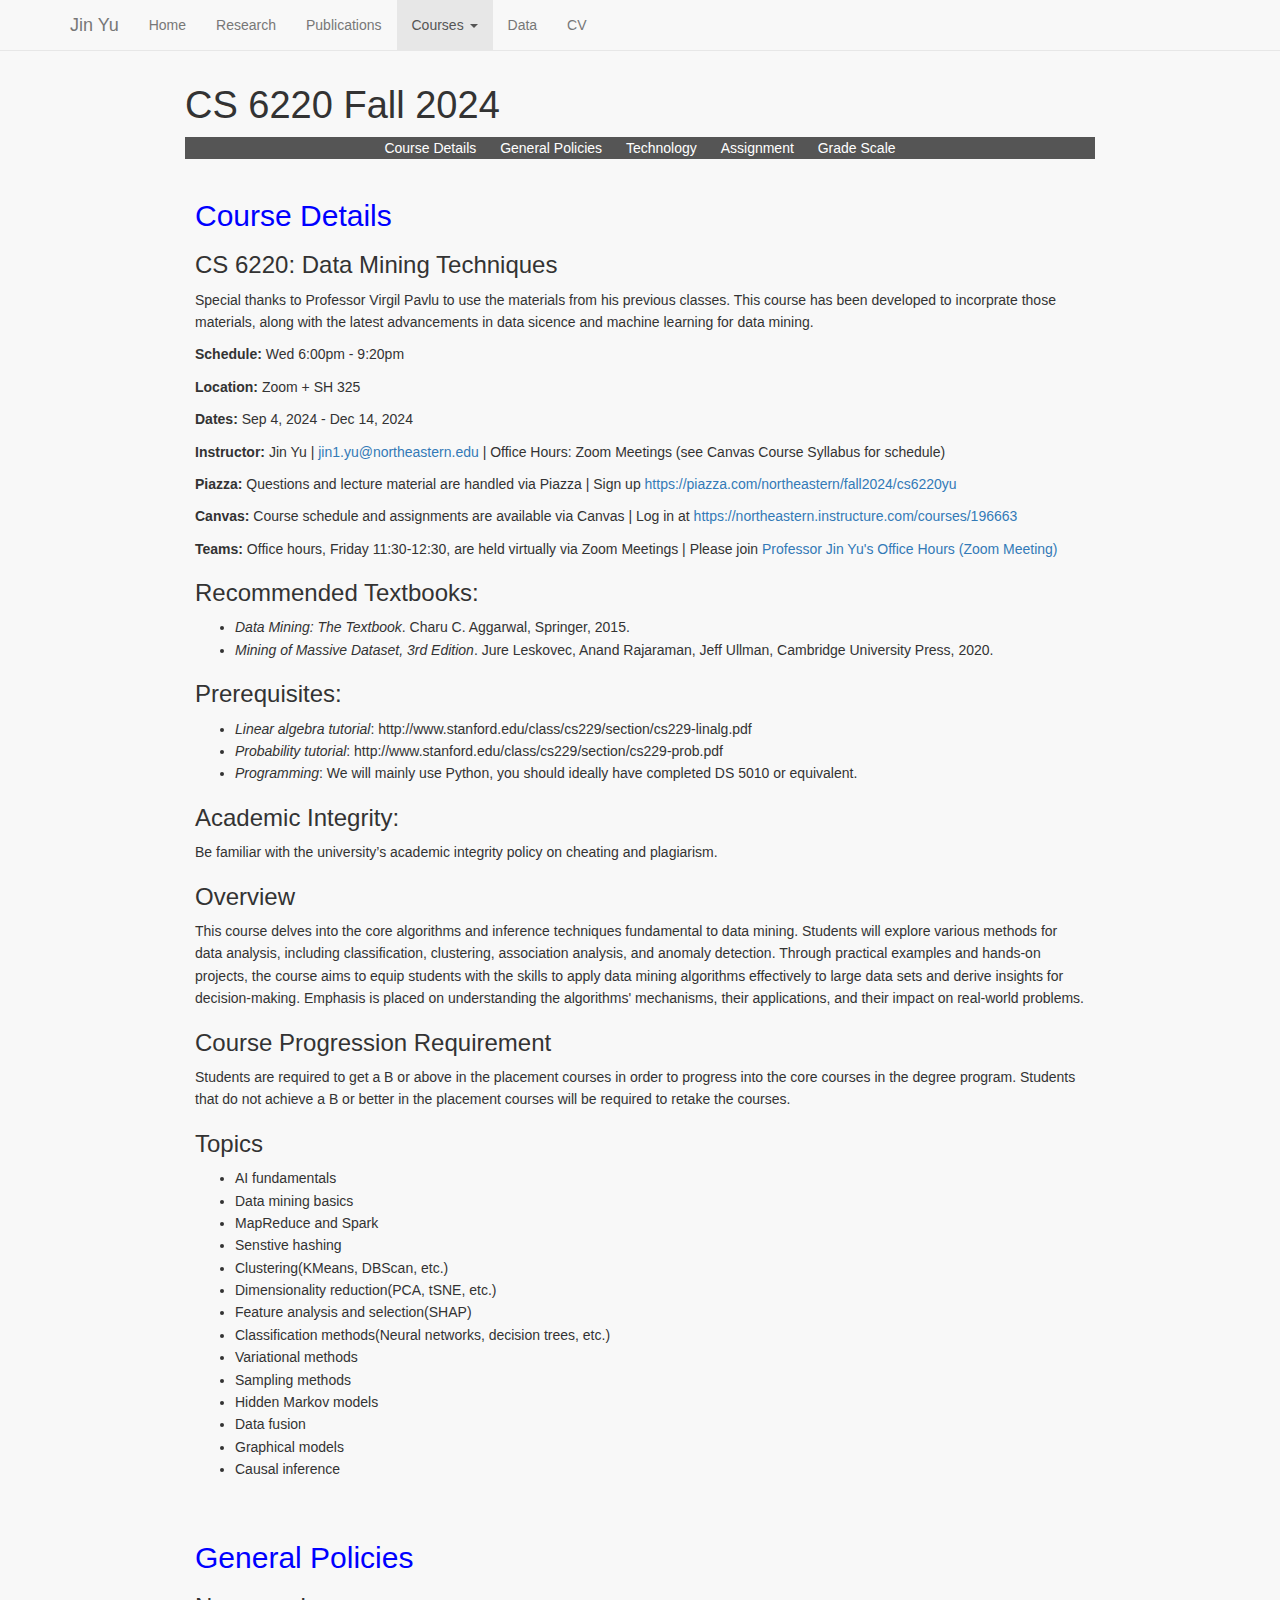
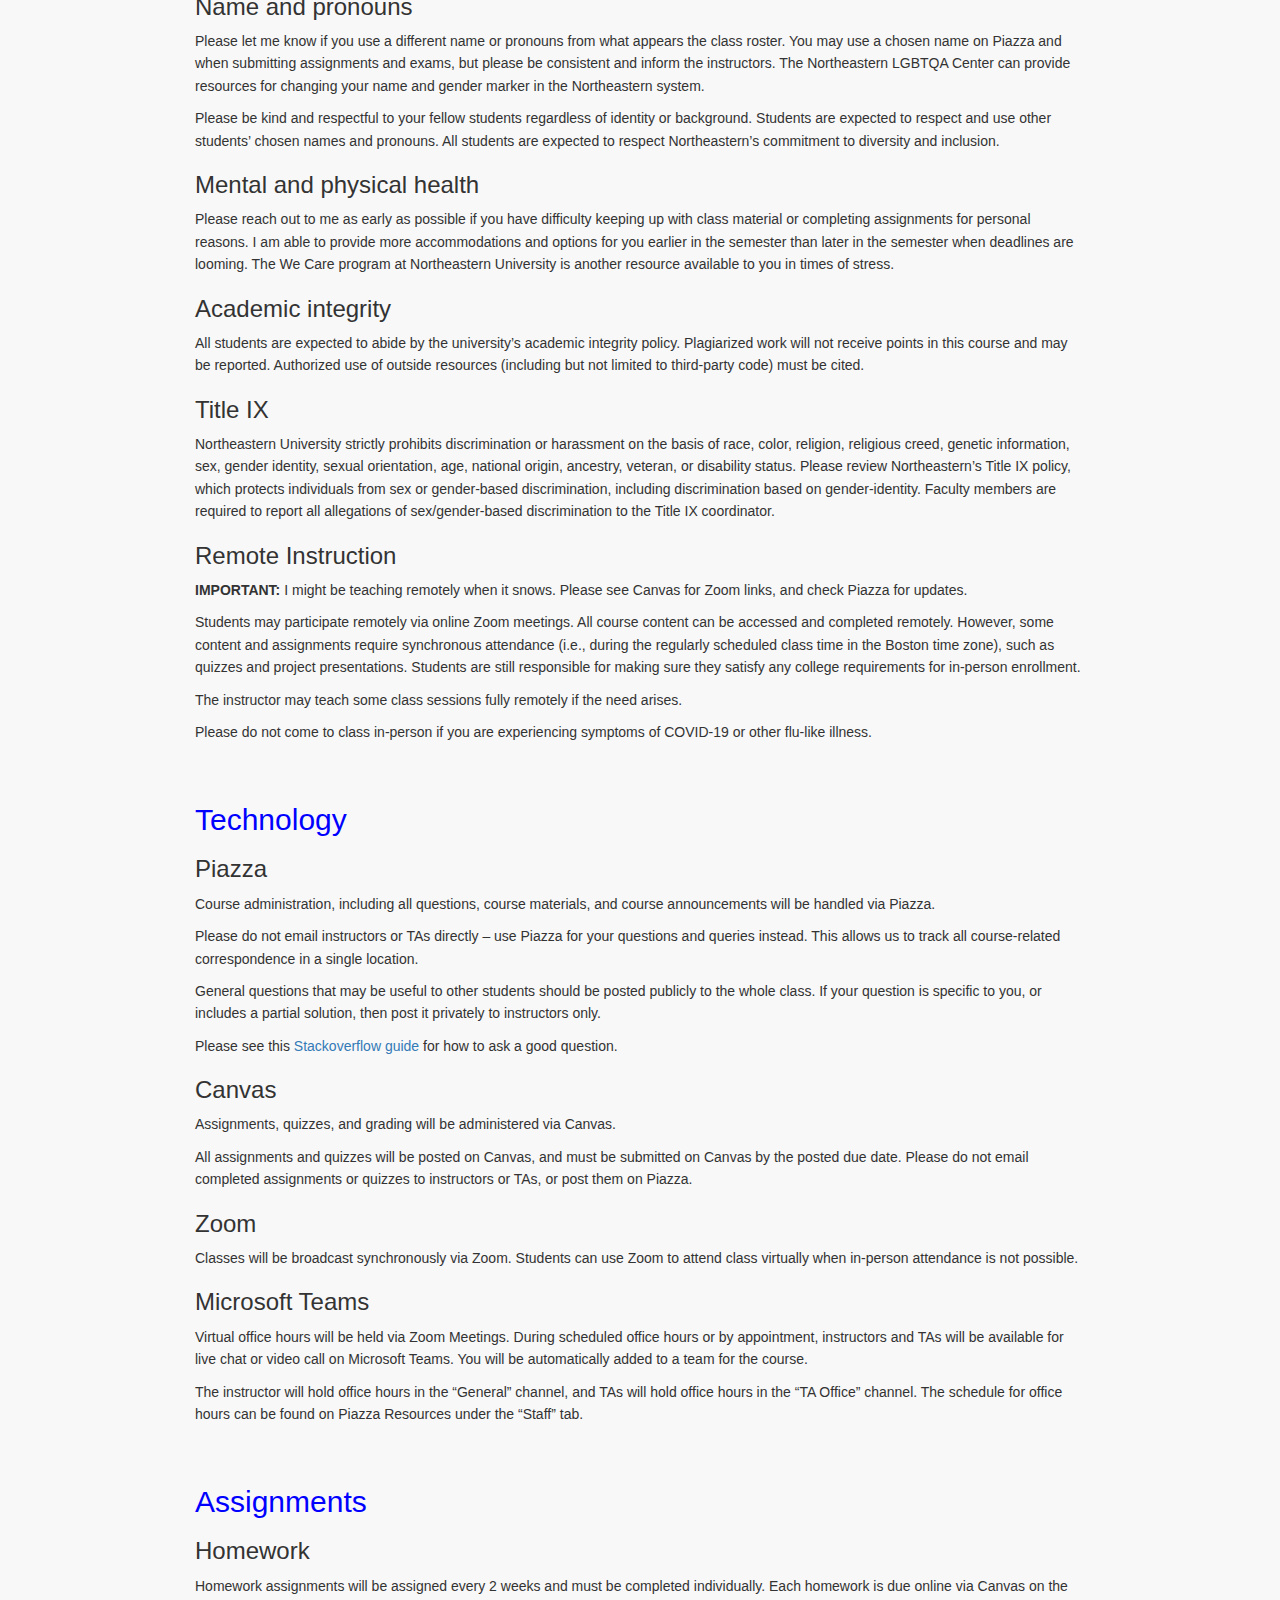
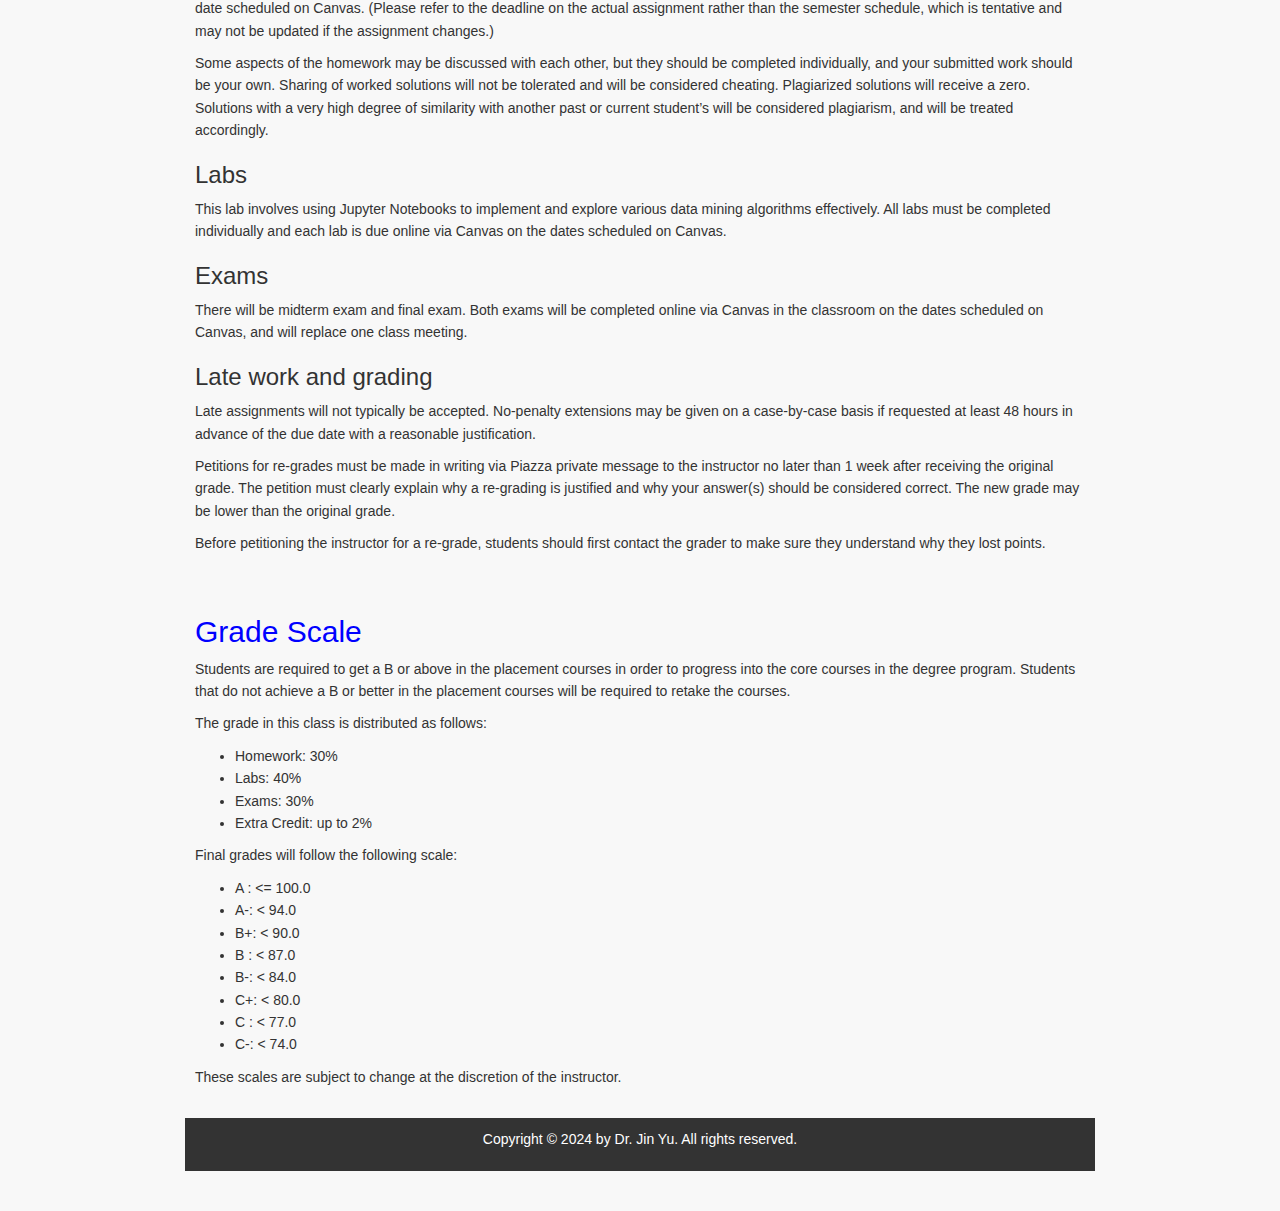
<file: cs6220-fall2024.html>
<!DOCTYPE html>

<html>

<head>

<meta charset="utf-8" />
<meta name="generator" content="pandoc" />
<meta http-equiv="X-UA-Compatible" content="IE=EDGE" />


<title>CS 6220 Fall 2024</title>

<script src="site_libs/header-attrs-2.25/header-attrs.js"></script>
<script src="site_libs/jquery-3.6.0/jquery-3.6.0.min.js"></script>
<meta name="viewport" content="width=device-width, initial-scale=1" />
<link href="site_libs/bootstrap-3.3.5/css/bootstrap.min.css" rel="stylesheet" />
<script src="site_libs/bootstrap-3.3.5/js/bootstrap.min.js"></script>
<script src="site_libs/bootstrap-3.3.5/shim/html5shiv.min.js"></script>
<script src="site_libs/bootstrap-3.3.5/shim/respond.min.js"></script>
<style>h1 {font-size: 34px;}
       h1.title {font-size: 38px;}
       h2 {font-size: 30px;}
       h3 {font-size: 24px;}
       h4 {font-size: 18px;}
       h5 {font-size: 16px;}
       h6 {font-size: 12px;}
       code {color: inherit; background-color: rgba(0, 0, 0, 0.04);}
       pre:not([class]) { background-color: white }</style>
<script src="site_libs/navigation-1.1/tabsets.js"></script>
<link href="site_libs/highlightjs-9.12.0/default.css" rel="stylesheet" />
<script src="site_libs/highlightjs-9.12.0/highlight.js"></script>

<style type="text/css">
  code{white-space: pre-wrap;}
  span.smallcaps{font-variant: small-caps;}
  span.underline{text-decoration: underline;}
  div.column{display: inline-block; vertical-align: top; width: 50%;}
  div.hanging-indent{margin-left: 1.5em; text-indent: -1.5em;}
  ul.task-list{list-style: none;}
    </style>

<style type="text/css">code{white-space: pre;}</style>
<script type="text/javascript">
if (window.hljs) {
  hljs.configure({languages: []});
  hljs.initHighlightingOnLoad();
  if (document.readyState && document.readyState === "complete") {
    window.setTimeout(function() { hljs.initHighlighting(); }, 0);
  }
}
</script>






<link rel="stylesheet" href="style.css" type="text/css" />



<style type = "text/css">
.main-container {
  max-width: 940px;
  margin-left: auto;
  margin-right: auto;
}
img {
  max-width:100%;
}
.tabbed-pane {
  padding-top: 12px;
}
.html-widget {
  margin-bottom: 20px;
}
button.code-folding-btn:focus {
  outline: none;
}
summary {
  display: list-item;
}
details > summary > p:only-child {
  display: inline;
}
pre code {
  padding: 0;
}
</style>


<style type="text/css">
.dropdown-submenu {
  position: relative;
}
.dropdown-submenu>.dropdown-menu {
  top: 0;
  left: 100%;
  margin-top: -6px;
  margin-left: -1px;
  border-radius: 0 6px 6px 6px;
}
.dropdown-submenu:hover>.dropdown-menu {
  display: block;
}
.dropdown-submenu>a:after {
  display: block;
  content: " ";
  float: right;
  width: 0;
  height: 0;
  border-color: transparent;
  border-style: solid;
  border-width: 5px 0 5px 5px;
  border-left-color: #cccccc;
  margin-top: 5px;
  margin-right: -10px;
}
.dropdown-submenu:hover>a:after {
  border-left-color: #adb5bd;
}
.dropdown-submenu.pull-left {
  float: none;
}
.dropdown-submenu.pull-left>.dropdown-menu {
  left: -100%;
  margin-left: 10px;
  border-radius: 6px 0 6px 6px;
}
</style>

<script type="text/javascript">
// manage active state of menu based on current page
$(document).ready(function () {
  // active menu anchor
  href = window.location.pathname
  href = href.substr(href.lastIndexOf('/') + 1)
  if (href === "")
    href = "index.html";
  var menuAnchor = $('a[href="' + href + '"]');

  // mark the anchor link active (and if it's in a dropdown, also mark that active)
  var dropdown = menuAnchor.closest('li.dropdown');
  if (window.bootstrap) { // Bootstrap 4+
    menuAnchor.addClass('active');
    dropdown.find('> .dropdown-toggle').addClass('active');
  } else { // Bootstrap 3
    menuAnchor.parent().addClass('active');
    dropdown.addClass('active');
  }

  // Navbar adjustments
  var navHeight = $(".navbar").first().height() + 15;
  var style = document.createElement('style');
  var pt = "padding-top: " + navHeight + "px; ";
  var mt = "margin-top: -" + navHeight + "px; ";
  var css = "";
  // offset scroll position for anchor links (for fixed navbar)
  for (var i = 1; i <= 6; i++) {
    css += ".section h" + i + "{ " + pt + mt + "}\n";
  }
  style.innerHTML = "body {" + pt + "padding-bottom: 40px; }\n" + css;
  document.head.appendChild(style);
});
</script>

<!-- tabsets -->

<style type="text/css">
.tabset-dropdown > .nav-tabs {
  display: inline-table;
  max-height: 500px;
  min-height: 44px;
  overflow-y: auto;
  border: 1px solid #ddd;
  border-radius: 4px;
}

.tabset-dropdown > .nav-tabs > li.active:before, .tabset-dropdown > .nav-tabs.nav-tabs-open:before {
  content: "\e259";
  font-family: 'Glyphicons Halflings';
  display: inline-block;
  padding: 10px;
  border-right: 1px solid #ddd;
}

.tabset-dropdown > .nav-tabs.nav-tabs-open > li.active:before {
  content: "\e258";
  font-family: 'Glyphicons Halflings';
  border: none;
}

.tabset-dropdown > .nav-tabs > li.active {
  display: block;
}

.tabset-dropdown > .nav-tabs > li > a,
.tabset-dropdown > .nav-tabs > li > a:focus,
.tabset-dropdown > .nav-tabs > li > a:hover {
  border: none;
  display: inline-block;
  border-radius: 4px;
  background-color: transparent;
}

.tabset-dropdown > .nav-tabs.nav-tabs-open > li {
  display: block;
  float: none;
}

.tabset-dropdown > .nav-tabs > li {
  display: none;
}
</style>

<!-- code folding -->




</head>

<body>


<div class="container-fluid main-container">




<div class="navbar navbar-default  navbar-fixed-top" role="navigation">
  <div class="container">
    <div class="navbar-header">
      <button type="button" class="navbar-toggle collapsed" data-toggle="collapse" data-bs-toggle="collapse" data-target="#navbar" data-bs-target="#navbar">
        <span class="icon-bar"></span>
        <span class="icon-bar"></span>
        <span class="icon-bar"></span>
      </button>
      <a class="navbar-brand" href="index.html">Jin Yu</a>
    </div>
    <div id="navbar" class="navbar-collapse collapse">
      <ul class="nav navbar-nav">
        <li>
  <a href="index.html">Home</a>
</li>
<li>
  <a href="research.html">Research</a>
</li>
<li>
  <a href="publications.html">Publications</a>
</li>
<li class="dropdown">
  <a href="#" class="dropdown-toggle" data-toggle="dropdown" role="button" data-bs-toggle="dropdown" aria-expanded="false">
    Courses
     
    <span class="caret"></span>
  </a>
  <ul class="dropdown-menu" role="menu">
    <li>
      <a href="ds5010-spring2025.html">DS 5010 (Spring 2025)</a>
    </li>
    <li>
      <a href="cs6220-fall2024.html">CS 6220 (Fall 2024)</a>
    </li>
    <li>
      <a href="ds5010-spring2024.html">DS 5010 (Spring 2024)</a>
    </li>
    <li>
      <a href="courses.html">All courses</a>
    </li>
  </ul>
</li>
<li>
  <a href="data.html">Data</a>
</li>
<li>
  <a href="jin-yu.pdf">CV</a>
</li>
      </ul>
      <ul class="nav navbar-nav navbar-right">
        
      </ul>
    </div><!--/.nav-collapse -->
  </div><!--/.container -->
</div><!--/.navbar -->

<div id="header">

<h1 class="title toc-ignore">CS 6220 Fall 2024</h1>

</div>

<body>
    <nav>
        <ul>
            <li><a href="#course-details">Course Details</a></li>
            <li><a href="#General Policies">General Policies</a></li>
            <li><a href="#Technology">Technology</a></li>
            <li><a href="#Assignment">Assignment</a></li>
            <li><a href="#Grade Scale">Grade Scale</a></li>
        </ul>
    </nav>

    <main>

        <section id="course-details">
            <h2 class="blue-heading">Course Details</h2>
            <h3>CS 6220: Data Mining Techniques</h3>
            <p class="red-text">Special thanks to Professor Virgil Pavlu to use the materials from his previous classes. This course has been developed to incorprate those materials, along with the latest advancements in data sicence and machine learning for data mining. </p>
            <p><strong>Schedule:</strong> Wed 6:00pm - 9:20pm </p>
            <p><strong>Location:</strong> Zoom + SH 325 </p>
            <p><strong>Dates:</strong> Sep 4, 2024 - Dec 14, 2024 </p>
            <p><strong>Instructor: </strong> Jin Yu | <a href="mailto:your.email@example.com">jin1.yu@northeastern.edu</a> | Office Hours: Zoom Meetings (see Canvas Course Syllabus for schedule) </p>
            <p><strong>Piazza:</strong> Questions and lecture material are handled via Piazza | Sign up <a href="https://piazza.com/northeastern/fall2024/cs6220yu" target="_blank">https://piazza.com/northeastern/fall2024/cs6220yu</a></p>
            <p><strong>Canvas:</strong> Course schedule and assignments are available via Canvas | Log in at <a href="https://northeastern.instructure.com/courses/196663" target="_blank">https://northeastern.instructure.com/courses/196663</a></p>
            <p><strong>Teams:</strong> Office hours, Friday 11:30-12:30, are held virtually via Zoom Meetings | Please join <a href="https://northeastern.zoom.us/j/98026707579?pwd=i1qSg6qP6e0k8B8ltSwGrSho167A8e.1" target="_blank"> Professor Jin Yu's Office Hours (Zoom Meeting) </a></p>

            <h3>Recommended Textbooks:</h3>
            <ul>
                <li><em>Data Mining: The Textbook</em>. Charu C. Aggarwal, Springer, 2015.</li>
                <li><em>Mining of Massive Dataset, 3rd Edition</em>. Jure Leskovec, Anand Rajaraman, Jeff Ullman, Cambridge University Press, 2020.</li>
            </ul>
           
            <h3>Prerequisites:</h3>
            <ul>
                <li><em>Linear algebra tutorial</em>: http://www.stanford.edu/class/cs229/section/cs229-linalg.pdf </li>
                <li><em>Probability tutorial</em>: http://www.stanford.edu/class/cs229/section/cs229-prob.pdf </li>
                <li><em>Programming</em>: We will mainly use Python, you should ideally have completed DS 5010 or equivalent. </li>
            </ul>
               
            <h3>Academic Integrity:</h3>
            <p>Be familiar with the university’s academic integrity policy on cheating and plagiarism.</p>

            <h3>Overview</h3>
            <p>This course delves into the core algorithms and inference techniques fundamental to data mining. Students will explore various methods for data analysis, including classification, clustering, association analysis, and anomaly detection. Through practical examples and hands-on projects, the course aims to equip students with the skills to apply data mining algorithms effectively to large data sets and derive insights for decision-making. Emphasis is placed on understanding the algorithms' mechanisms, their applications, and their impact on real-world problems.</p>

            <h3>Course Progression Requirement</h3>
            <p>Students are required to get a B or above in the placement courses in order to progress into the core courses in the degree program. Students that do not achieve a B or better in the placement courses will be required to retake the courses.</p>

            <h3>Topics</h3>
            <ul>
                <li>AI fundamentals</li>
                <li>Data mining basics</li>
                <li>MapReduce and Spark</li>
                <li>Senstive hashing</li>
                <li>Clustering(KMeans, DBScan, etc.)</li>
                <li>Dimensionality reduction(PCA, tSNE, etc.)</li>
                <li>Feature analysis and selection(SHAP)</li>
                <li>Classification methods(Neural networks, decision trees, etc.)</li>
                <li>Variational methods</li>
                <li>Sampling methods</li>
                <li>Hidden Markov models</li>
                <li>Data fusion</li>
                <li>Graphical models</li>
                <li>Causal inference</li>
            </ul>
        </section>

        <section id="General Policies">
            <h2 class="blue-heading">General Policies</h2>
            <h3>Name and pronouns</h3>
            <p>Please let me know if you use a different name or pronouns from what appears the class roster. You may use a chosen name on Piazza and when submitting assignments and exams, but please be consistent and inform the instructors. The Northeastern LGBTQA Center can provide resources for changing your name and gender marker in the Northeastern system.</p>
            <p>Please be kind and respectful to your fellow students regardless of identity or background. Students are expected to respect and use other students’ chosen names and pronouns. All students are expected to respect Northeastern’s commitment to diversity and inclusion.</p>
                
            <h3>Mental and physical health</h3>
            <p>Please reach out to me as early as possible if you have difficulty keeping up with class material or completing assignments for personal reasons. I am able to provide more accommodations and options for you earlier in the semester than later in the semester when deadlines are looming. The We Care program at Northeastern University is another resource available to you in times of stress.</p>

            <h3>Academic integrity</h3>
            <p>All students are expected to abide by the university’s academic integrity policy. Plagiarized work will not receive points in this course and may be reported. Authorized use of outside resources (including but not limited to third-party code) must be cited.</p>

            <h3>Title IX</h3>
            <p>Northeastern University strictly prohibits discrimination or harassment on the basis of race, color, religion, religious creed, genetic information, sex, gender identity, sexual orientation, age, national origin, ancestry, veteran, or disability status. Please review Northeastern’s Title IX policy, which protects individuals from sex or gender-based discrimination, including discrimination based on gender-identity. Faculty members are required to report all allegations of sex/gender-based discrimination to the Title IX coordinator.</p>

            <h3>Remote Instruction</h3>
            <p><strong>IMPORTANT:</strong> I might be teaching remotely when it snows. Please see Canvas for Zoom links, and check Piazza for updates.</p>
            <p>Students may participate remotely via online Zoom meetings. All course content can be accessed and completed remotely. However, some content and assignments require synchronous attendance (i.e., during the regularly scheduled class time in the Boston time zone), such as quizzes and project presentations. Students are still responsible for making sure they satisfy any college requirements for in-person enrollment.</p>
            <p>The instructor may teach some class sessions fully remotely if the need arises.</p>
            <p>Please do not come to class in-person if you are experiencing symptoms of COVID-19 or other flu-like illness.</p>
        </section>

        <section id="Technology">
            <h2 class="blue-heading">Technology</h2>
            <h3>Piazza</h3>
            <p>Course administration, including all questions, course materials, and course announcements will be handled via Piazza.</p>
            <p>Please do not email instructors or TAs directly – use Piazza for your questions and queries instead. This allows us to track all course-related correspondence in a single location.</p>
            <p>General questions that may be useful to other students should be posted publicly to the whole class. If your question is specific to you, or includes a partial solution, then post it privately to instructors only.</p>
            <p>Please see this <a href="https://stackoverflow.com/help/how-to-ask">Stackoverflow guide</a> for how to ask a good question.</p>

            <h3>Canvas</h3>
            <p>Assignments, quizzes, and grading will be administered via Canvas.</p>
            <p>All assignments and quizzes will be posted on Canvas, and must be submitted on Canvas by the posted due date. Please do not email completed assignments or quizzes to instructors or TAs, or post them on Piazza.</p>

            <h3>Zoom</h3>
            <p>Classes will be broadcast synchronously via Zoom. Students can use Zoom to attend class virtually when in-person attendance is not possible.</p>

            <h3>Microsoft Teams</h3>
            <p>Virtual office hours will be held via Zoom Meetings. During scheduled office hours or by appointment, instructors and TAs will be available for live chat or video call on Microsoft Teams. You will be automatically added to a team for the course.</p>
            <p>The instructor will hold office hours in the “General” channel, and TAs will hold office hours in the “TA Office” channel. The schedule for office hours can be found on Piazza Resources under the “Staff” tab.</p>
        </section>

        <section id="Assignment">
            <h2 class="blue-heading">Assignments</h2>
            <h3>Homework</h3>
            <p>Homework assignments will be assigned every 2 weeks and must be completed individually. Each homework is due online via Canvas on the date scheduled on Canvas. (Please refer to the deadline on the actual assignment rather than the semester schedule, which is tentative and may not be updated if the assignment changes.)</p>
            <p>Some aspects of the homework may be discussed with each other, but they should be completed individually, and your submitted work should be your own. Sharing of worked solutions will not be tolerated and will be considered cheating. Plagiarized solutions will receive a zero. Solutions with a very high degree of similarity with another past or current student’s will be considered plagiarism, and will be treated accordingly.</p>

           <h3>Labs</h3>
            <p>This lab involves using Jupyter Notebooks to implement and explore various data mining algorithms effectively. All labs must be completed individually and each lab is due online via Canvas on the dates scheduled on Canvas.</p>

            <h3>Exams</h3>
            <p>There will be midterm exam and final exam. Both exams will be completed online via Canvas in the classroom on the dates scheduled on Canvas, and will replace one class meeting.</p>

            <h3>Late work and grading</h3>
            <p>Late assignments will not typically be accepted. No-penalty extensions may be given on a case-by-case basis if requested at least 48 hours in advance of the due date with a reasonable justification.</p>
            <p>Petitions for re-grades must be made in writing via Piazza private message to the instructor no later than 1 week after receiving the original grade. The petition must clearly explain why a re-grading is justified and why your answer(s) should be considered correct. The new grade may be lower than the original grade.</p>
            <p>Before petitioning the instructor for a re-grade, students should first contact the grader to make sure they understand why they lost points.</p>
        </section>

        <section id="Grade Scale">
            <h2 class="blue-heading">Grade Scale</h2>
            <p>Students are required to get a B or above in the placement courses in order to progress into the core courses in the degree program. Students that do not achieve a B or better in the placement courses will be required to retake the courses.</p>
            <p>The grade in this class is distributed as follows:</p>
            <ul>
                <li>Homework: 30%</li>
                <li>Labs: 40%</li>
                <li>Exams: 30%</li>
                <li>Extra Credit: up to 2%</li>
            </ul>
            <p>Final grades will follow the following scale:</p>
            <ul>
                <li>A : <= 100.0</li>
                <li>A-: < 94.0</li>
                <li>B+: < 90.0</li>
                <li>B : < 87.0</li>
                <li>B-: < 84.0</li>
                <li>C+: < 80.0</li>
                <li>C : < 77.0</li>
                <li>C-: < 74.0</li>
            </ul>
            <p>These scales are subject to change at the discretion of the instructor.</p>

            <!-- List your projects here -->
        </section>

    </main>

    <footer>
        <p>Copyright &copy; 2024 by Dr. Jin Yu. All rights reserved.</p>
    </footer>


    <script src="script.js"></script>
</body>
</html>
</file>
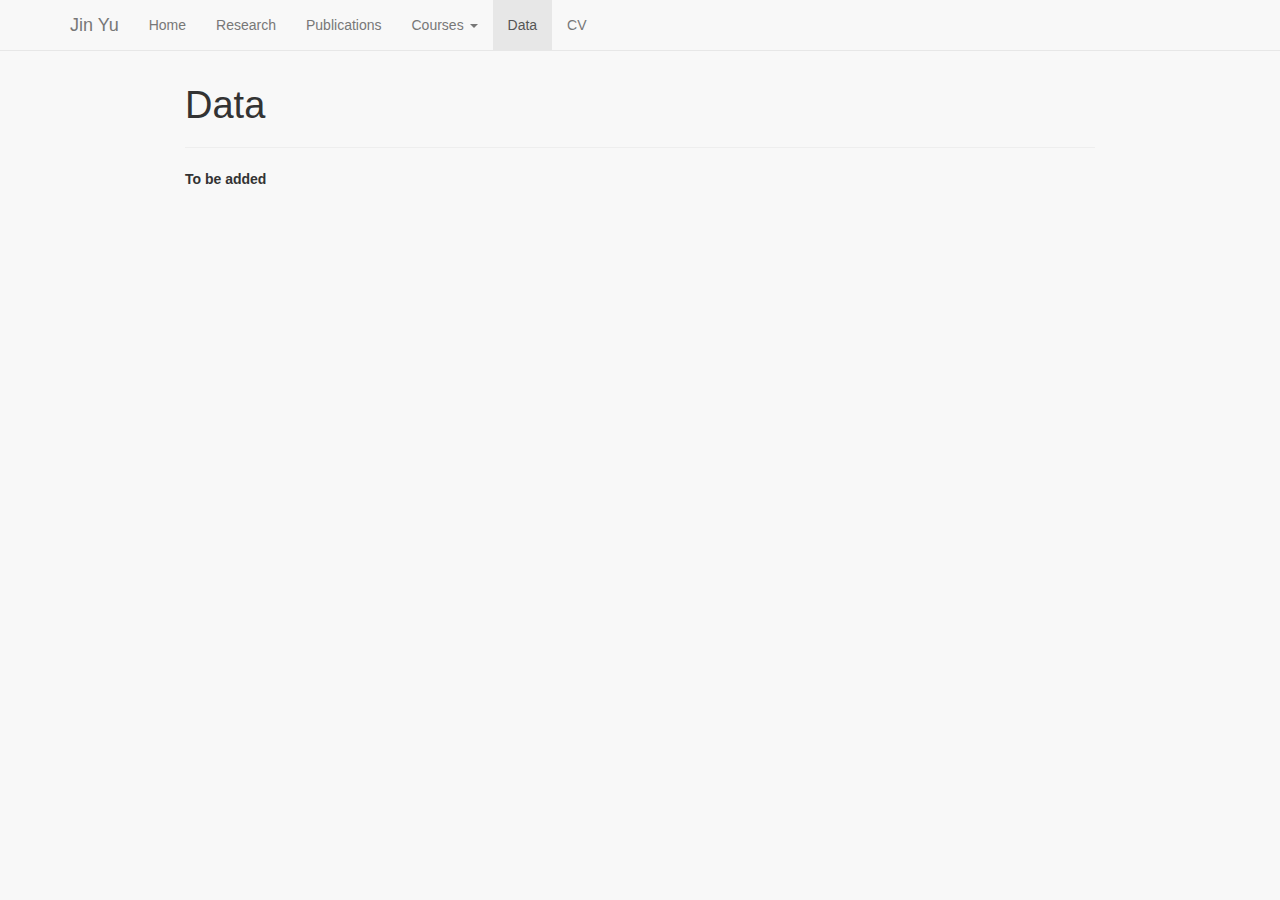
<file: data.html>
<!DOCTYPE html>

<html>

<head>

<meta charset="utf-8" />
<meta name="generator" content="pandoc" />
<meta http-equiv="X-UA-Compatible" content="IE=EDGE" />


<title>Data</title>

<script src="site_libs/header-attrs-2.25/header-attrs.js"></script>
<script src="site_libs/jquery-3.6.0/jquery-3.6.0.min.js"></script>
<meta name="viewport" content="width=device-width, initial-scale=1" />
<link href="site_libs/bootstrap-3.3.5/css/bootstrap.min.css" rel="stylesheet" />
<script src="site_libs/bootstrap-3.3.5/js/bootstrap.min.js"></script>
<script src="site_libs/bootstrap-3.3.5/shim/html5shiv.min.js"></script>
<script src="site_libs/bootstrap-3.3.5/shim/respond.min.js"></script>
<style>h1 {font-size: 34px;}
       h1.title {font-size: 38px;}
       h2 {font-size: 30px;}
       h3 {font-size: 24px;}
       h4 {font-size: 18px;}
       h5 {font-size: 16px;}
       h6 {font-size: 12px;}
       code {color: inherit; background-color: rgba(0, 0, 0, 0.04);}
       pre:not([class]) { background-color: white }</style>
<script src="site_libs/navigation-1.1/tabsets.js"></script>
<link href="site_libs/highlightjs-9.12.0/default.css" rel="stylesheet" />
<script src="site_libs/highlightjs-9.12.0/highlight.js"></script>

<style type="text/css">
  code{white-space: pre-wrap;}
  span.smallcaps{font-variant: small-caps;}
  span.underline{text-decoration: underline;}
  div.column{display: inline-block; vertical-align: top; width: 50%;}
  div.hanging-indent{margin-left: 1.5em; text-indent: -1.5em;}
  ul.task-list{list-style: none;}
    </style>

<style type="text/css">code{white-space: pre;}</style>
<script type="text/javascript">
if (window.hljs) {
  hljs.configure({languages: []});
  hljs.initHighlightingOnLoad();
  if (document.readyState && document.readyState === "complete") {
    window.setTimeout(function() { hljs.initHighlighting(); }, 0);
  }
}
</script>






<link rel="stylesheet" href="style.css" type="text/css" />



<style type = "text/css">
.main-container {
  max-width: 940px;
  margin-left: auto;
  margin-right: auto;
}
img {
  max-width:100%;
}
.tabbed-pane {
  padding-top: 12px;
}
.html-widget {
  margin-bottom: 20px;
}
button.code-folding-btn:focus {
  outline: none;
}
summary {
  display: list-item;
}
details > summary > p:only-child {
  display: inline;
}
pre code {
  padding: 0;
}
</style>


<style type="text/css">
.dropdown-submenu {
  position: relative;
}
.dropdown-submenu>.dropdown-menu {
  top: 0;
  left: 100%;
  margin-top: -6px;
  margin-left: -1px;
  border-radius: 0 6px 6px 6px;
}
.dropdown-submenu:hover>.dropdown-menu {
  display: block;
}
.dropdown-submenu>a:after {
  display: block;
  content: " ";
  float: right;
  width: 0;
  height: 0;
  border-color: transparent;
  border-style: solid;
  border-width: 5px 0 5px 5px;
  border-left-color: #cccccc;
  margin-top: 5px;
  margin-right: -10px;
}
.dropdown-submenu:hover>a:after {
  border-left-color: #adb5bd;
}
.dropdown-submenu.pull-left {
  float: none;
}
.dropdown-submenu.pull-left>.dropdown-menu {
  left: -100%;
  margin-left: 10px;
  border-radius: 6px 0 6px 6px;
}
</style>

<script type="text/javascript">
// manage active state of menu based on current page
$(document).ready(function () {
  // active menu anchor
  href = window.location.pathname
  href = href.substr(href.lastIndexOf('/') + 1)
  if (href === "")
    href = "index.html";
  var menuAnchor = $('a[href="' + href + '"]');

  // mark the anchor link active (and if it's in a dropdown, also mark that active)
  var dropdown = menuAnchor.closest('li.dropdown');
  if (window.bootstrap) { // Bootstrap 4+
    menuAnchor.addClass('active');
    dropdown.find('> .dropdown-toggle').addClass('active');
  } else { // Bootstrap 3
    menuAnchor.parent().addClass('active');
    dropdown.addClass('active');
  }

  // Navbar adjustments
  var navHeight = $(".navbar").first().height() + 15;
  var style = document.createElement('style');
  var pt = "padding-top: " + navHeight + "px; ";
  var mt = "margin-top: -" + navHeight + "px; ";
  var css = "";
  // offset scroll position for anchor links (for fixed navbar)
  for (var i = 1; i <= 6; i++) {
    css += ".section h" + i + "{ " + pt + mt + "}\n";
  }
  style.innerHTML = "body {" + pt + "padding-bottom: 40px; }\n" + css;
  document.head.appendChild(style);
});
</script>

<!-- tabsets -->

<style type="text/css">
.tabset-dropdown > .nav-tabs {
  display: inline-table;
  max-height: 500px;
  min-height: 44px;
  overflow-y: auto;
  border: 1px solid #ddd;
  border-radius: 4px;
}

.tabset-dropdown > .nav-tabs > li.active:before, .tabset-dropdown > .nav-tabs.nav-tabs-open:before {
  content: "\e259";
  font-family: 'Glyphicons Halflings';
  display: inline-block;
  padding: 10px;
  border-right: 1px solid #ddd;
}

.tabset-dropdown > .nav-tabs.nav-tabs-open > li.active:before {
  content: "\e258";
  font-family: 'Glyphicons Halflings';
  border: none;
}

.tabset-dropdown > .nav-tabs > li.active {
  display: block;
}

.tabset-dropdown > .nav-tabs > li > a,
.tabset-dropdown > .nav-tabs > li > a:focus,
.tabset-dropdown > .nav-tabs > li > a:hover {
  border: none;
  display: inline-block;
  border-radius: 4px;
  background-color: transparent;
}

.tabset-dropdown > .nav-tabs.nav-tabs-open > li {
  display: block;
  float: none;
}

.tabset-dropdown > .nav-tabs > li {
  display: none;
}
</style>

<!-- code folding -->




</head>

<body>


<div class="container-fluid main-container">




<div class="navbar navbar-default  navbar-fixed-top" role="navigation">
  <div class="container">
    <div class="navbar-header">
      <button type="button" class="navbar-toggle collapsed" data-toggle="collapse" data-bs-toggle="collapse" data-target="#navbar" data-bs-target="#navbar">
        <span class="icon-bar"></span>
        <span class="icon-bar"></span>
        <span class="icon-bar"></span>
      </button>
      <a class="navbar-brand" href="index.html">Jin Yu</a>
    </div>
    <div id="navbar" class="navbar-collapse collapse">
      <ul class="nav navbar-nav">
        <li>
  <a href="index.html">Home</a>
</li>
<li>
  <a href="research.html">Research</a>
</li>
<li>
  <a href="publications.html">Publications</a>
</li>
<li class="dropdown">
  <a href="#" class="dropdown-toggle" data-toggle="dropdown" role="button" data-bs-toggle="dropdown" aria-expanded="false">
    Courses
     
    <span class="caret"></span>
  </a>
  <ul class="dropdown-menu" role="menu">
    <li>
      <a href="ds5010-spring2025.html">DS 5010 (Spring 2025)</a>
    </li>
    <li>
      <a href="cs6220-fall2024.html">CS 6220 (Fall 2024)</a>
    </li>
    <li>
      <a href="ds5010-spring2024.html">DS 5010 (Spring 2024)</a>
    </li>
    <li>
      <a href="courses.html">All courses</a>
    </li>
  </ul>
</li>
<li>
  <a href="data.html">Data</a>
</li>
<li>
  <a href="jin-yu.pdf">CV</a>
</li>
      </ul>
      <ul class="nav navbar-nav navbar-right">
        
      </ul>
    </div><!--/.nav-collapse -->
  </div><!--/.container -->
</div><!--/.navbar -->

<div id="header">

<h1 class="title toc-ignore">Data</h1>

</div>


<hr />

<p><strong>To be added</strong></p>
<p> </p>


</div>

<script>

// add bootstrap table styles to pandoc tables
function bootstrapStylePandocTables() {
  $('tr.odd').parent('tbody').parent('table').addClass('table table-condensed');
}
$(document).ready(function () {
  bootstrapStylePandocTables();
});


</script>

<!-- tabsets -->

<script>
$(document).ready(function () {
  window.buildTabsets("TOC");
});

$(document).ready(function () {
  $('.tabset-dropdown > .nav-tabs > li').click(function () {
    $(this).parent().toggleClass('nav-tabs-open');
  });
});
</script>

<!-- code folding -->


<!-- dynamically load mathjax for compatibility with self-contained -->
<script>
  (function () {
    var script = document.createElement("script");
    script.type = "text/javascript";
    script.src  = "https://mathjax.rstudio.com/latest/MathJax.js?config=TeX-AMS-MML_HTMLorMML";
    document.getElementsByTagName("head")[0].appendChild(script);
  })();
</script>

</body>
</html>
</file>
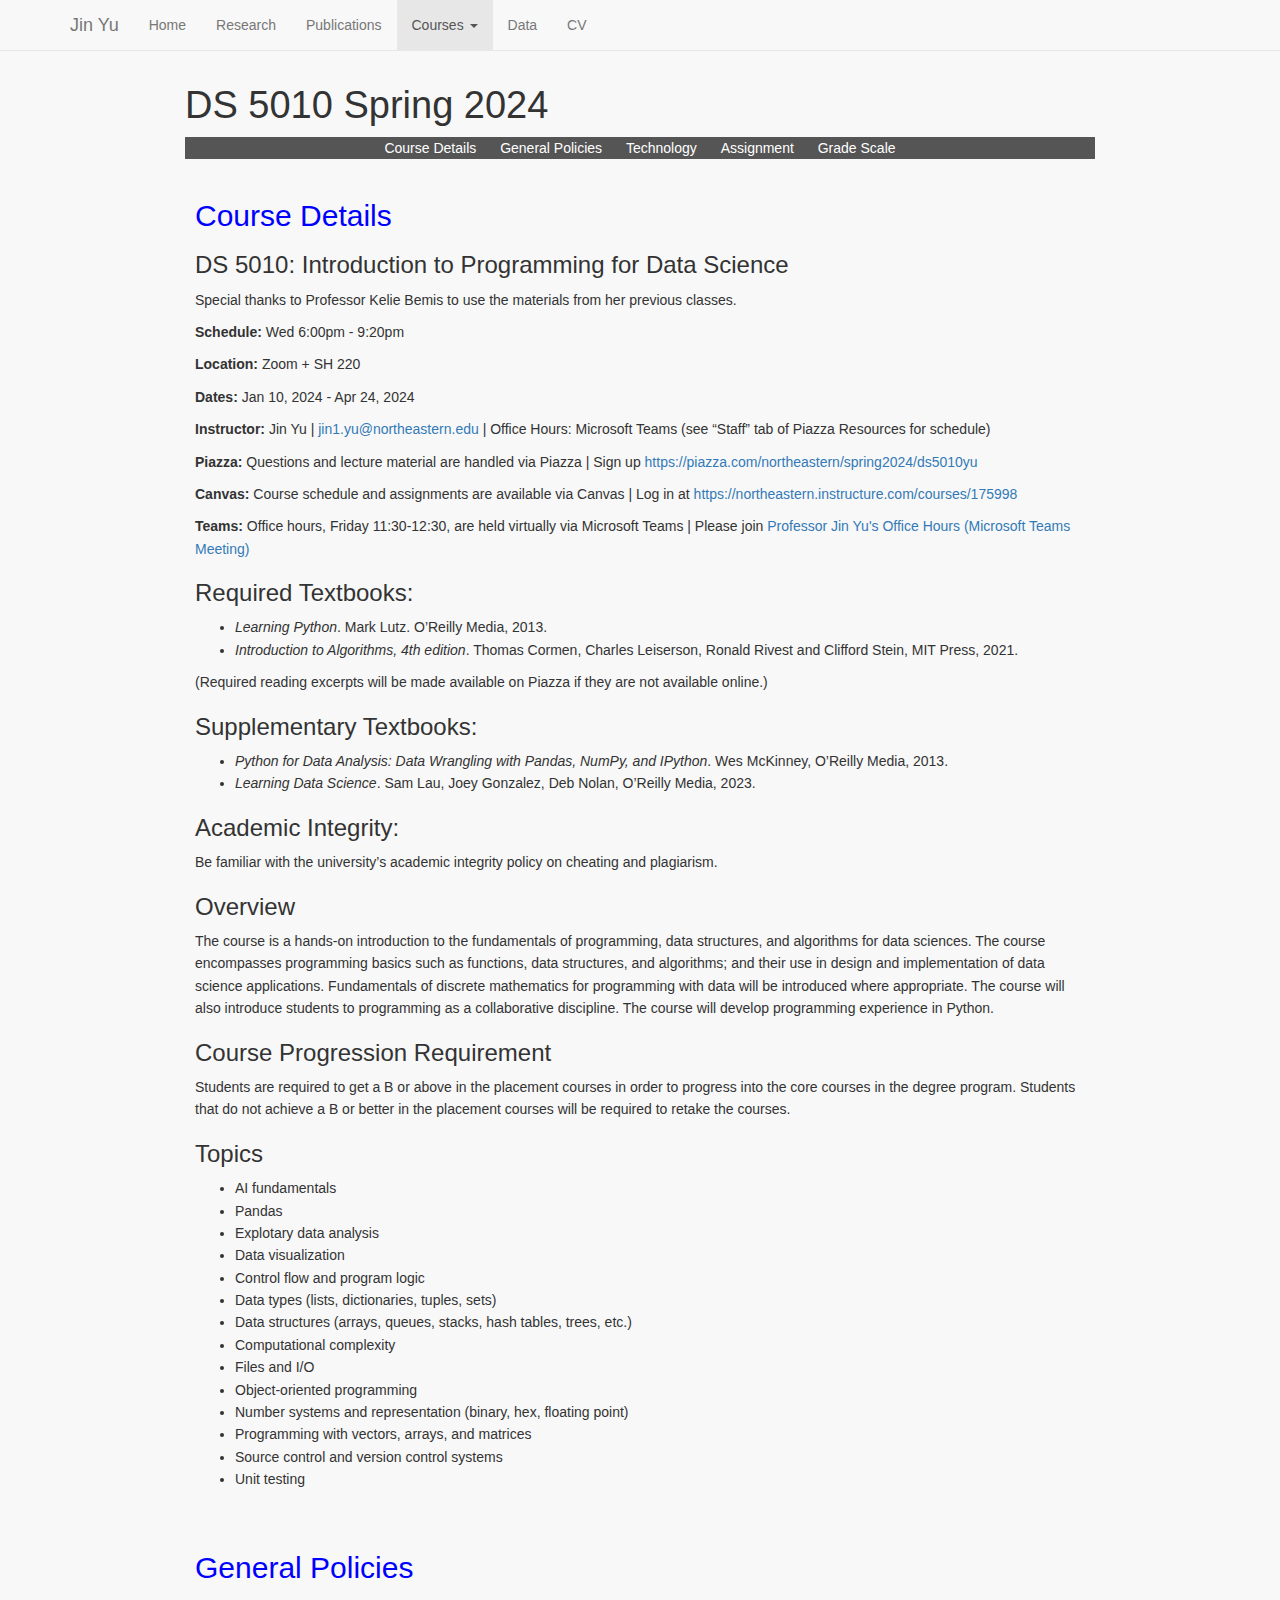
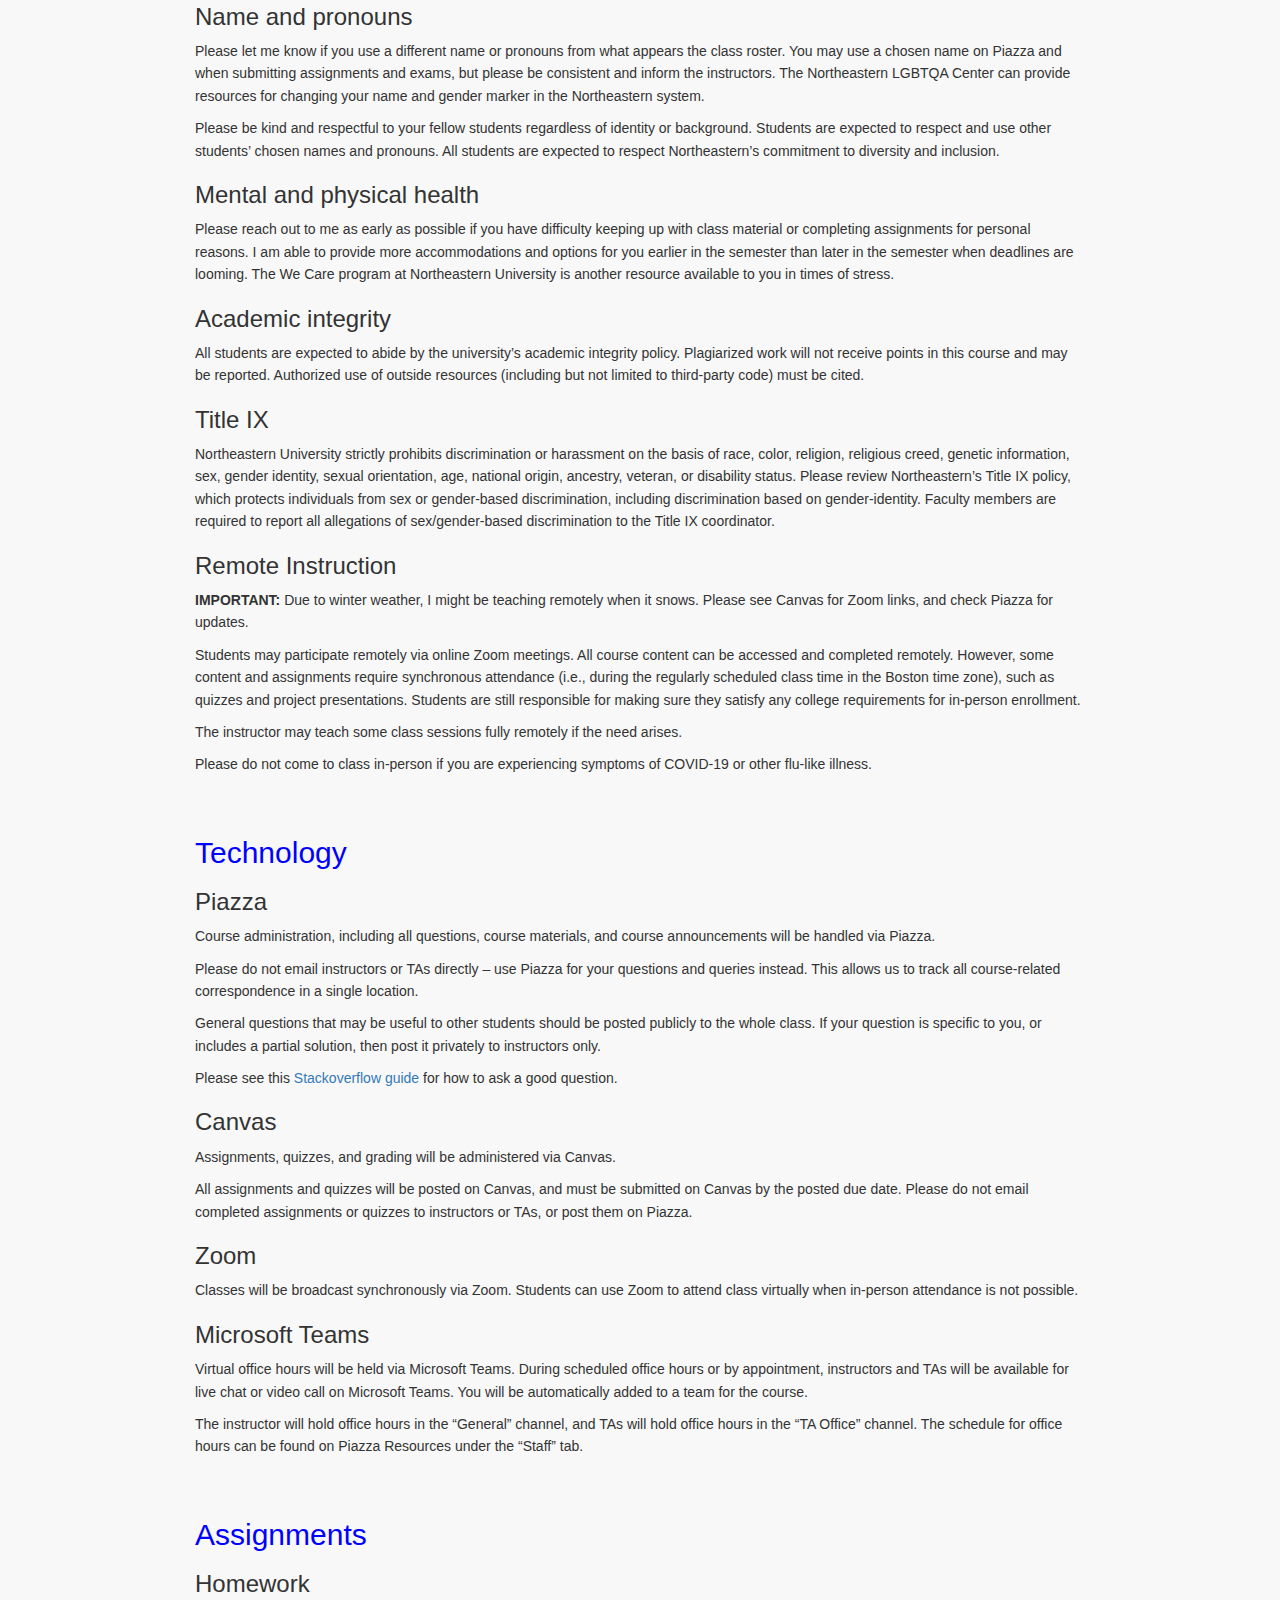
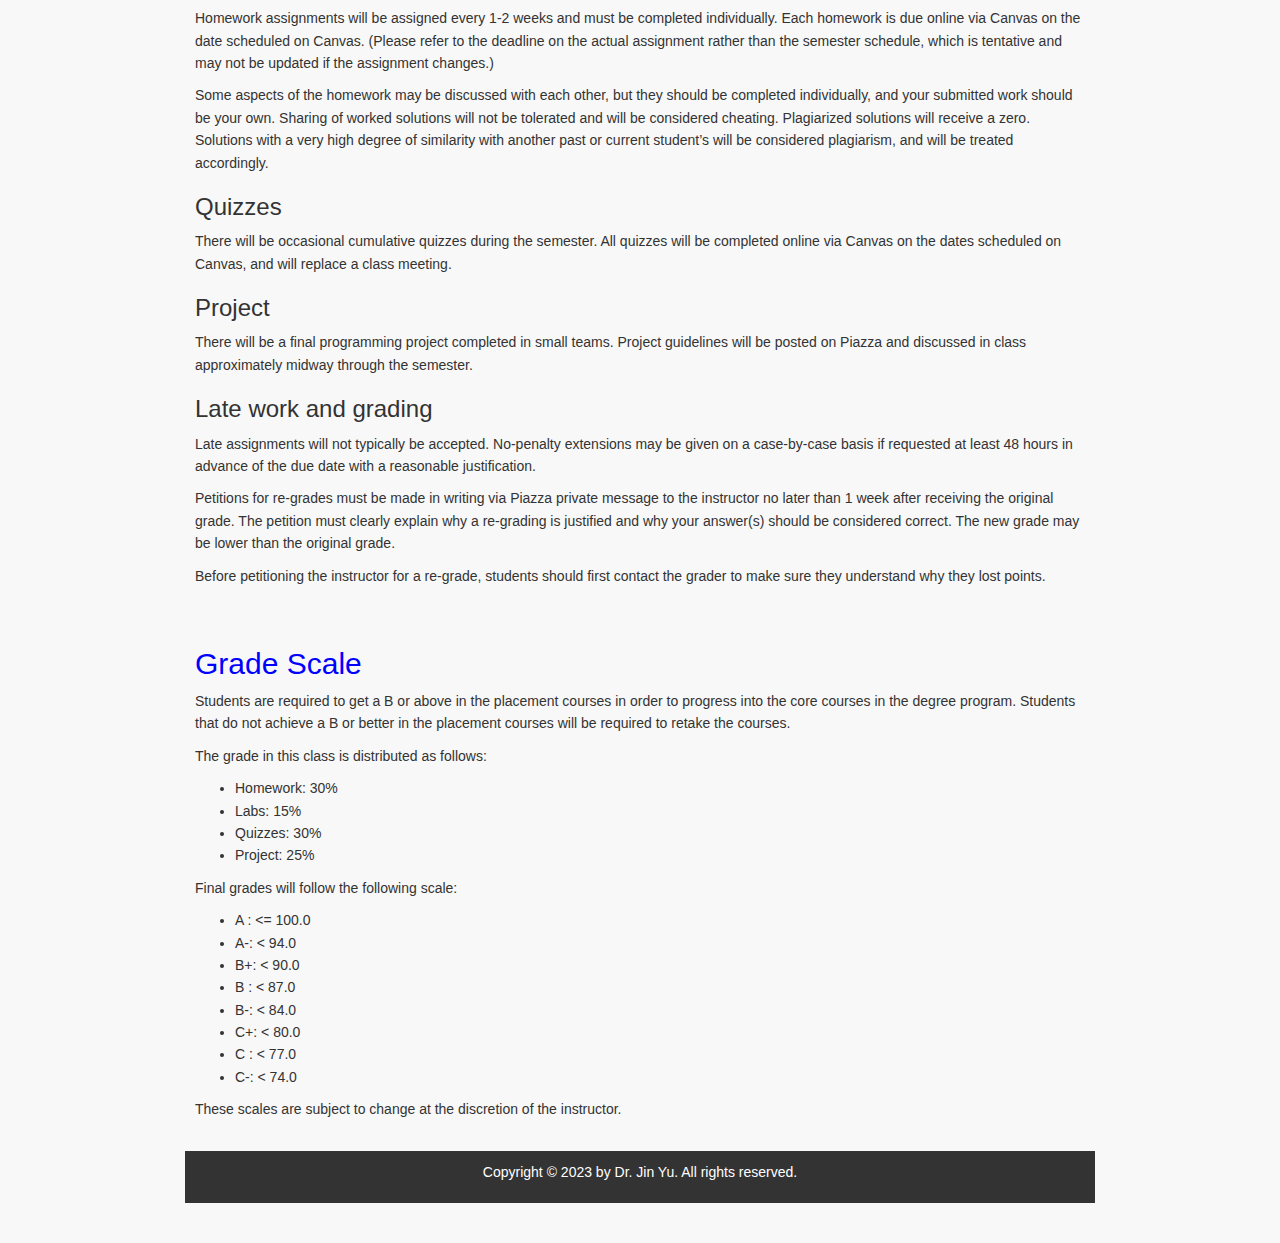
<file: ds5010-spring2024.html>
<!DOCTYPE html>

<html>

<head>

<meta charset="utf-8" />
<meta name="generator" content="pandoc" />
<meta http-equiv="X-UA-Compatible" content="IE=EDGE" />


<title>DS 5010 Spring 2024</title>

<script src="site_libs/header-attrs-2.25/header-attrs.js"></script>
<script src="site_libs/jquery-3.6.0/jquery-3.6.0.min.js"></script>
<meta name="viewport" content="width=device-width, initial-scale=1" />
<link href="site_libs/bootstrap-3.3.5/css/bootstrap.min.css" rel="stylesheet" />
<script src="site_libs/bootstrap-3.3.5/js/bootstrap.min.js"></script>
<script src="site_libs/bootstrap-3.3.5/shim/html5shiv.min.js"></script>
<script src="site_libs/bootstrap-3.3.5/shim/respond.min.js"></script>
<style>h1 {font-size: 34px;}
       h1.title {font-size: 38px;}
       h2 {font-size: 30px;}
       h3 {font-size: 24px;}
       h4 {font-size: 18px;}
       h5 {font-size: 16px;}
       h6 {font-size: 12px;}
       code {color: inherit; background-color: rgba(0, 0, 0, 0.04);}
       pre:not([class]) { background-color: white }</style>
<script src="site_libs/navigation-1.1/tabsets.js"></script>
<link href="site_libs/highlightjs-9.12.0/default.css" rel="stylesheet" />
<script src="site_libs/highlightjs-9.12.0/highlight.js"></script>

<style type="text/css">
  code{white-space: pre-wrap;}
  span.smallcaps{font-variant: small-caps;}
  span.underline{text-decoration: underline;}
  div.column{display: inline-block; vertical-align: top; width: 50%;}
  div.hanging-indent{margin-left: 1.5em; text-indent: -1.5em;}
  ul.task-list{list-style: none;}
    </style>

<style type="text/css">code{white-space: pre;}</style>
<script type="text/javascript">
if (window.hljs) {
  hljs.configure({languages: []});
  hljs.initHighlightingOnLoad();
  if (document.readyState && document.readyState === "complete") {
    window.setTimeout(function() { hljs.initHighlighting(); }, 0);
  }
}
</script>






<link rel="stylesheet" href="style.css" type="text/css" />



<style type = "text/css">
.main-container {
  max-width: 940px;
  margin-left: auto;
  margin-right: auto;
}
img {
  max-width:100%;
}
.tabbed-pane {
  padding-top: 12px;
}
.html-widget {
  margin-bottom: 20px;
}
button.code-folding-btn:focus {
  outline: none;
}
summary {
  display: list-item;
}
details > summary > p:only-child {
  display: inline;
}
pre code {
  padding: 0;
}
</style>


<style type="text/css">
.dropdown-submenu {
  position: relative;
}
.dropdown-submenu>.dropdown-menu {
  top: 0;
  left: 100%;
  margin-top: -6px;
  margin-left: -1px;
  border-radius: 0 6px 6px 6px;
}
.dropdown-submenu:hover>.dropdown-menu {
  display: block;
}
.dropdown-submenu>a:after {
  display: block;
  content: " ";
  float: right;
  width: 0;
  height: 0;
  border-color: transparent;
  border-style: solid;
  border-width: 5px 0 5px 5px;
  border-left-color: #cccccc;
  margin-top: 5px;
  margin-right: -10px;
}
.dropdown-submenu:hover>a:after {
  border-left-color: #adb5bd;
}
.dropdown-submenu.pull-left {
  float: none;
}
.dropdown-submenu.pull-left>.dropdown-menu {
  left: -100%;
  margin-left: 10px;
  border-radius: 6px 0 6px 6px;
}
</style>

<script type="text/javascript">
// manage active state of menu based on current page
$(document).ready(function () {
  // active menu anchor
  href = window.location.pathname
  href = href.substr(href.lastIndexOf('/') + 1)
  if (href === "")
    href = "index.html";
  var menuAnchor = $('a[href="' + href + '"]');

  // mark the anchor link active (and if it's in a dropdown, also mark that active)
  var dropdown = menuAnchor.closest('li.dropdown');
  if (window.bootstrap) { // Bootstrap 4+
    menuAnchor.addClass('active');
    dropdown.find('> .dropdown-toggle').addClass('active');
  } else { // Bootstrap 3
    menuAnchor.parent().addClass('active');
    dropdown.addClass('active');
  }

  // Navbar adjustments
  var navHeight = $(".navbar").first().height() + 15;
  var style = document.createElement('style');
  var pt = "padding-top: " + navHeight + "px; ";
  var mt = "margin-top: -" + navHeight + "px; ";
  var css = "";
  // offset scroll position for anchor links (for fixed navbar)
  for (var i = 1; i <= 6; i++) {
    css += ".section h" + i + "{ " + pt + mt + "}\n";
  }
  style.innerHTML = "body {" + pt + "padding-bottom: 40px; }\n" + css;
  document.head.appendChild(style);
});
</script>

<!-- tabsets -->

<style type="text/css">
.tabset-dropdown > .nav-tabs {
  display: inline-table;
  max-height: 500px;
  min-height: 44px;
  overflow-y: auto;
  border: 1px solid #ddd;
  border-radius: 4px;
}

.tabset-dropdown > .nav-tabs > li.active:before, .tabset-dropdown > .nav-tabs.nav-tabs-open:before {
  content: "\e259";
  font-family: 'Glyphicons Halflings';
  display: inline-block;
  padding: 10px;
  border-right: 1px solid #ddd;
}

.tabset-dropdown > .nav-tabs.nav-tabs-open > li.active:before {
  content: "\e258";
  font-family: 'Glyphicons Halflings';
  border: none;
}

.tabset-dropdown > .nav-tabs > li.active {
  display: block;
}

.tabset-dropdown > .nav-tabs > li > a,
.tabset-dropdown > .nav-tabs > li > a:focus,
.tabset-dropdown > .nav-tabs > li > a:hover {
  border: none;
  display: inline-block;
  border-radius: 4px;
  background-color: transparent;
}

.tabset-dropdown > .nav-tabs.nav-tabs-open > li {
  display: block;
  float: none;
}

.tabset-dropdown > .nav-tabs > li {
  display: none;
}
</style>

<!-- code folding -->




</head>

<body>


<div class="container-fluid main-container">




<div class="navbar navbar-default  navbar-fixed-top" role="navigation">
  <div class="container">
    <div class="navbar-header">
      <button type="button" class="navbar-toggle collapsed" data-toggle="collapse" data-bs-toggle="collapse" data-target="#navbar" data-bs-target="#navbar">
        <span class="icon-bar"></span>
        <span class="icon-bar"></span>
        <span class="icon-bar"></span>
      </button>
      <a class="navbar-brand" href="index.html">Jin Yu</a>
    </div>
    <div id="navbar" class="navbar-collapse collapse">
      <ul class="nav navbar-nav">
        <li>
  <a href="index.html">Home</a>
</li>
<li>
  <a href="research.html">Research</a>
</li>
<li>
  <a href="publications.html">Publications</a>
</li>
<li class="dropdown">
  <a href="#" class="dropdown-toggle" data-toggle="dropdown" role="button" data-bs-toggle="dropdown" aria-expanded="false">
    Courses
     
    <span class="caret"></span>
  </a>
  <ul class="dropdown-menu" role="menu">
    <li>
      <a href="ds5010-spring2025.html">DS 5010 (Spring 2025)</a>
    </li>
    <li>
      <a href="cs6220-fall2024.html">CS 6220 (Fall 2024)</a>
    </li>
    <li>
      <a href="ds5010-spring2024.html">DS 5010 (Spring 2024)</a>
    </li>
    <li>
      <a href="courses.html">All courses</a>
    </li>
  </ul>
</li>
<li>
  <a href="data.html">Data</a>
</li>
<li>
  <a href="jin-yu.pdf">CV</a>
</li>
      </ul>
      <ul class="nav navbar-nav navbar-right">
        
      </ul>
    </div><!--/.nav-collapse -->
  </div><!--/.container -->
</div><!--/.navbar -->

<div id="header">

<h1 class="title toc-ignore">DS 5010 Spring 2024</h1>

</div>


<body>
    <!-- This is the start of a commented section
    <header>
        <h1>DS 5010 Spring 2024</h1>
        <h2> Khoury College of Computer Sciences, Northeastern University</h2>
    </header>
    This is the end of a commented section -->

    <nav>
        <ul>
            <!--<li><a href="#instructor">Instructor</a></li>-->
            <li><a href="#course-details">Course Details</a></li>
            <li><a href="#General Policies">General Policies</a></li>
            <li><a href="#Technology">Technology</a></li>
            <li><a href="#Assignment">Assignment</a></li>
            <li><a href="#Grade Scale">Grade Scale</a></li>
        </ul>
    </nav>

    <main>
        <!-- This is the start of a commented section
        <section id="instructor">
            <h2 class="blue-heading">Instructor</h2>
            <img src="JinYu.jpg" alt="Logo">
            <p>Jin Yu serves as a part-time lecturer at the Khoury College of Computer Sciences, Northeastern University. He holds a doctorate in Electrical and Computer Engineering from Stevens Institute of Technology, along with a bachelor’s degree in Electrical Engineering from Wuhan University, China. Jin's professional journey includes his role as the Director of Machine Learning at Philips/Signify Research, where he focused on driving business growth through AI, fostering public-private partnerships, and enhancing the AI intellectual property portfolio. In this role he collaborated with MIT CSAIL for 6 years. He currently holds the position of Head of Machine Learning at Teradyne.</p>
        </section>
        This is the end of a commented section -->

        <section id="course-details">
            <h2 class="blue-heading">Course Details</h2>
            <h3>DS 5010: Introduction to Programming for Data Science</h3>
            <p class="red-text">Special thanks to Professor Kelie Bemis to use the materials from her previous classes.</p>
            <p><strong>Schedule:</strong> Wed 6:00pm - 9:20pm </p>
            <p><strong>Location:</strong> Zoom + SH 220 </p>
            <p><strong>Dates:</strong> Jan 10, 2024 - Apr 24, 2024 </p>
            <p><strong>Instructor: </strong> Jin Yu | <a href="mailto:your.email@example.com">jin1.yu@northeastern.edu</a> | Office Hours: Microsoft Teams (see “Staff” tab of Piazza Resources for schedule) </p>
            <p><strong>Piazza:</strong> Questions and lecture material are handled via Piazza | Sign up <a href="https://piazza.com/northeastern/spring2024/ds5010yu" target="_blank">https://piazza.com/northeastern/spring2024/ds5010yu</a></p>
            <p><strong>Canvas:</strong> Course schedule and assignments are available via Canvas | Log in at <a href="https://northeastern.instructure.com/courses/175998" target="_blank">https://northeastern.instructure.com/courses/175998</a></p>
            <p><strong>Teams:</strong> Office hours, Friday 11:30-12:30, are held virtually via Microsoft Teams | Please join <a href="https://teams.microsoft.com/l/meetup-join/19%3ameeting_YjgxZThiYjUtNjYxYi00MTg2LWI1NDctOWRmOWQzMzMzNzFl%40thread.v2/0?context=%7b%22Tid%22%3a%22a8eec281-aaa3-4dae-ac9b-9a398b9215e7%22%2c%22Oid%22%3a%2243ecf268-e9db-404b-b372-c58fc797049d%22%7d" target="_blank"> Professor Jin Yu's Office Hours (Microsoft Teams Meeting) </a></p>

            <h3>Required Textbooks:</h3>
            <ul>
            <li><em>Learning Python</em>. Mark Lutz. O’Reilly Media, 2013.</li>
            <li><em>Introduction to Algorithms, 4th edition</em>. Thomas Cormen, Charles Leiserson, Ronald Rivest and Clifford Stein, MIT Press, 2021.</li>
            </ul>
            <p>(Required reading excerpts will be made available on Piazza if they are not available online.)</p>

            <h3>Supplementary Textbooks:</h3>
            <ul>
                <li><em>Python for Data Analysis: Data Wrangling with Pandas, NumPy, and IPython</em>. Wes McKinney, O’Reilly Media, 2013.</li>
                <li><em>Learning Data Science</em>. Sam Lau, Joey Gonzalez, Deb Nolan, O’Reilly Media, 2023.</li>
           </ul>
               
            <h3>Academic Integrity:</h3>
            <p>Be familiar with the university’s academic integrity policy on cheating and plagiarism.</p>

            <h3>Overview</h3>
            <p>The course is a hands-on introduction to the fundamentals of programming, data structures, and algorithms for data sciences. The course encompasses programming basics such as functions, data structures, and algorithms; and their use in design and implementation of data science applications. Fundamentals of discrete mathematics for programming with data will be introduced where appropriate. The course will also introduce students to programming as a collaborative discipline. The course will develop programming experience in Python.</p>

            <h3>Course Progression Requirement</h3>
            <p>Students are required to get a B or above in the placement courses in order to progress into the core courses in the degree program. Students that do not achieve a B or better in the placement courses will be required to retake the courses.</p>

            <h3>Topics</h3>
            <ul>
                <li>AI fundamentals</li>
                <li>Pandas</li>
                <li>Explotary data analysis</li>
                <li>Data visualization</li>
                <li>Control flow and program logic</li>
                <li>Data types (lists, dictionaries, tuples, sets)</li>
                <li>Data structures (arrays, queues, stacks, hash tables, trees, etc.)</li>
                <li>Computational complexity</li>
                <li>Files and I/O</li>
                <li>Object-oriented programming</li>
                <li>Number systems and representation (binary, hex, floating point)</li>
                <li>Programming with vectors, arrays, and matrices</li>
                <li>Source control and version control systems</li>
                <li>Unit testing</li>
            </ul>
        </section>

        <section id="General Policies">
            <h2 class="blue-heading">General Policies</h2>
            <h3>Name and pronouns</h3>
            <p>Please let me know if you use a different name or pronouns from what appears the class roster. You may use a chosen name on Piazza and when submitting assignments and exams, but please be consistent and inform the instructors. The Northeastern LGBTQA Center can provide resources for changing your name and gender marker in the Northeastern system.</p>
            <p>Please be kind and respectful to your fellow students regardless of identity or background. Students are expected to respect and use other students’ chosen names and pronouns. All students are expected to respect Northeastern’s commitment to diversity and inclusion.</p>
                
            <h3>Mental and physical health</h3>
            <p>Please reach out to me as early as possible if you have difficulty keeping up with class material or completing assignments for personal reasons. I am able to provide more accommodations and options for you earlier in the semester than later in the semester when deadlines are looming. The We Care program at Northeastern University is another resource available to you in times of stress.</p>

            <h3>Academic integrity</h3>
            <p>All students are expected to abide by the university’s academic integrity policy. Plagiarized work will not receive points in this course and may be reported. Authorized use of outside resources (including but not limited to third-party code) must be cited.</p>

            <h3>Title IX</h3>
            <p>Northeastern University strictly prohibits discrimination or harassment on the basis of race, color, religion, religious creed, genetic information, sex, gender identity, sexual orientation, age, national origin, ancestry, veteran, or disability status. Please review Northeastern’s Title IX policy, which protects individuals from sex or gender-based discrimination, including discrimination based on gender-identity. Faculty members are required to report all allegations of sex/gender-based discrimination to the Title IX coordinator.</p>

            <h3>Remote Instruction</h3>
            <p><strong>IMPORTANT:</strong> Due to winter weather, I might be teaching remotely when it snows. Please see Canvas for Zoom links, and check Piazza for updates.</p>
            <p>Students may participate remotely via online Zoom meetings. All course content can be accessed and completed remotely. However, some content and assignments require synchronous attendance (i.e., during the regularly scheduled class time in the Boston time zone), such as quizzes and project presentations. Students are still responsible for making sure they satisfy any college requirements for in-person enrollment.</p>
            <p>The instructor may teach some class sessions fully remotely if the need arises.</p>
            <p>Please do not come to class in-person if you are experiencing symptoms of COVID-19 or other flu-like illness.</p>
        </section>

        <section id="Technology">
            <h2 class="blue-heading">Technology</h2>
            <h3>Piazza</h3>
            <p>Course administration, including all questions, course materials, and course announcements will be handled via Piazza.</p>
            <p>Please do not email instructors or TAs directly – use Piazza for your questions and queries instead. This allows us to track all course-related correspondence in a single location.</p>
            <p>General questions that may be useful to other students should be posted publicly to the whole class. If your question is specific to you, or includes a partial solution, then post it privately to instructors only.</p>
            <p>Please see this <a href="https://stackoverflow.com/help/how-to-ask">Stackoverflow guide</a> for how to ask a good question.</p>

            <h3>Canvas</h3>
            <p>Assignments, quizzes, and grading will be administered via Canvas.</p>
            <p>All assignments and quizzes will be posted on Canvas, and must be submitted on Canvas by the posted due date. Please do not email completed assignments or quizzes to instructors or TAs, or post them on Piazza.</p>

            <h3>Zoom</h3>
            <p>Classes will be broadcast synchronously via Zoom. Students can use Zoom to attend class virtually when in-person attendance is not possible.</p>

            <h3>Microsoft Teams</h3>
            <p>Virtual office hours will be held via Microsoft Teams. During scheduled office hours or by appointment, instructors and TAs will be available for live chat or video call on Microsoft Teams. You will be automatically added to a team for the course.</p>
            <p>The instructor will hold office hours in the “General” channel, and TAs will hold office hours in the “TA Office” channel. The schedule for office hours can be found on Piazza Resources under the “Staff” tab.</p>
        </section>

        <section id="Assignment">
            <h2 class="blue-heading">Assignments</h2>
            <h3>Homework</h3>
            <p>Homework assignments will be assigned every 1-2 weeks and must be completed individually. Each homework is due online via Canvas on the date scheduled on Canvas. (Please refer to the deadline on the actual assignment rather than the semester schedule, which is tentative and may not be updated if the assignment changes.)</p>
            <p>Some aspects of the homework may be discussed with each other, but they should be completed individually, and your submitted work should be your own. Sharing of worked solutions will not be tolerated and will be considered cheating. Plagiarized solutions will receive a zero. Solutions with a very high degree of similarity with another past or current student’s will be considered plagiarism, and will be treated accordingly.</p>

            <h3>Quizzes</h3>
            <p>There will be occasional cumulative quizzes during the semester. All quizzes will be completed online via Canvas on the dates scheduled on Canvas, and will replace a class meeting.</p>

            <h3>Project</h3>
            <p>There will be a final programming project completed in small teams. Project guidelines will be posted on Piazza and discussed in class approximately midway through the semester.</p>

            <h3>Late work and grading</h3>
            <p>Late assignments will not typically be accepted. No-penalty extensions may be given on a case-by-case basis if requested at least 48 hours in advance of the due date with a reasonable justification.</p>
            <p>Petitions for re-grades must be made in writing via Piazza private message to the instructor no later than 1 week after receiving the original grade. The petition must clearly explain why a re-grading is justified and why your answer(s) should be considered correct. The new grade may be lower than the original grade.</p>
            <p>Before petitioning the instructor for a re-grade, students should first contact the grader to make sure they understand why they lost points.</p>
        </section>

        <section id="Grade Scale">
            <h2 class="blue-heading">Grade Scale</h2>
            <p>Students are required to get a B or above in the placement courses in order to progress into the core courses in the degree program. Students that do not achieve a B or better in the placement courses will be required to retake the courses.</p>
            <p>The grade in this class is distributed as follows:</p>
            <ul>
                <li>Homework: 30%</li>
                <li>Labs: 15%</li>
                <li>Quizzes: 30%</li>
                <li>Project: 25%</li>
            </ul>
            <p>Final grades will follow the following scale:</p>
            <ul>
                <li>A : <= 100.0</li>
                <li>A-: < 94.0</li>
                <li>B+: < 90.0</li>
                <li>B : < 87.0</li>
                <li>B-: < 84.0</li>
                <li>C+: < 80.0</li>
                <li>C : < 77.0</li>
                <li>C-: < 74.0</li>
            </ul>
            <p>These scales are subject to change at the discretion of the instructor.</p>

            <!-- List your projects here -->
        </section>

    </main>

    <footer>
        <p>Copyright &copy; 2023 by Dr. Jin Yu. All rights reserved.</p>
    </footer>


    <script src="script.js"></script>
</body>
</html>
</file>
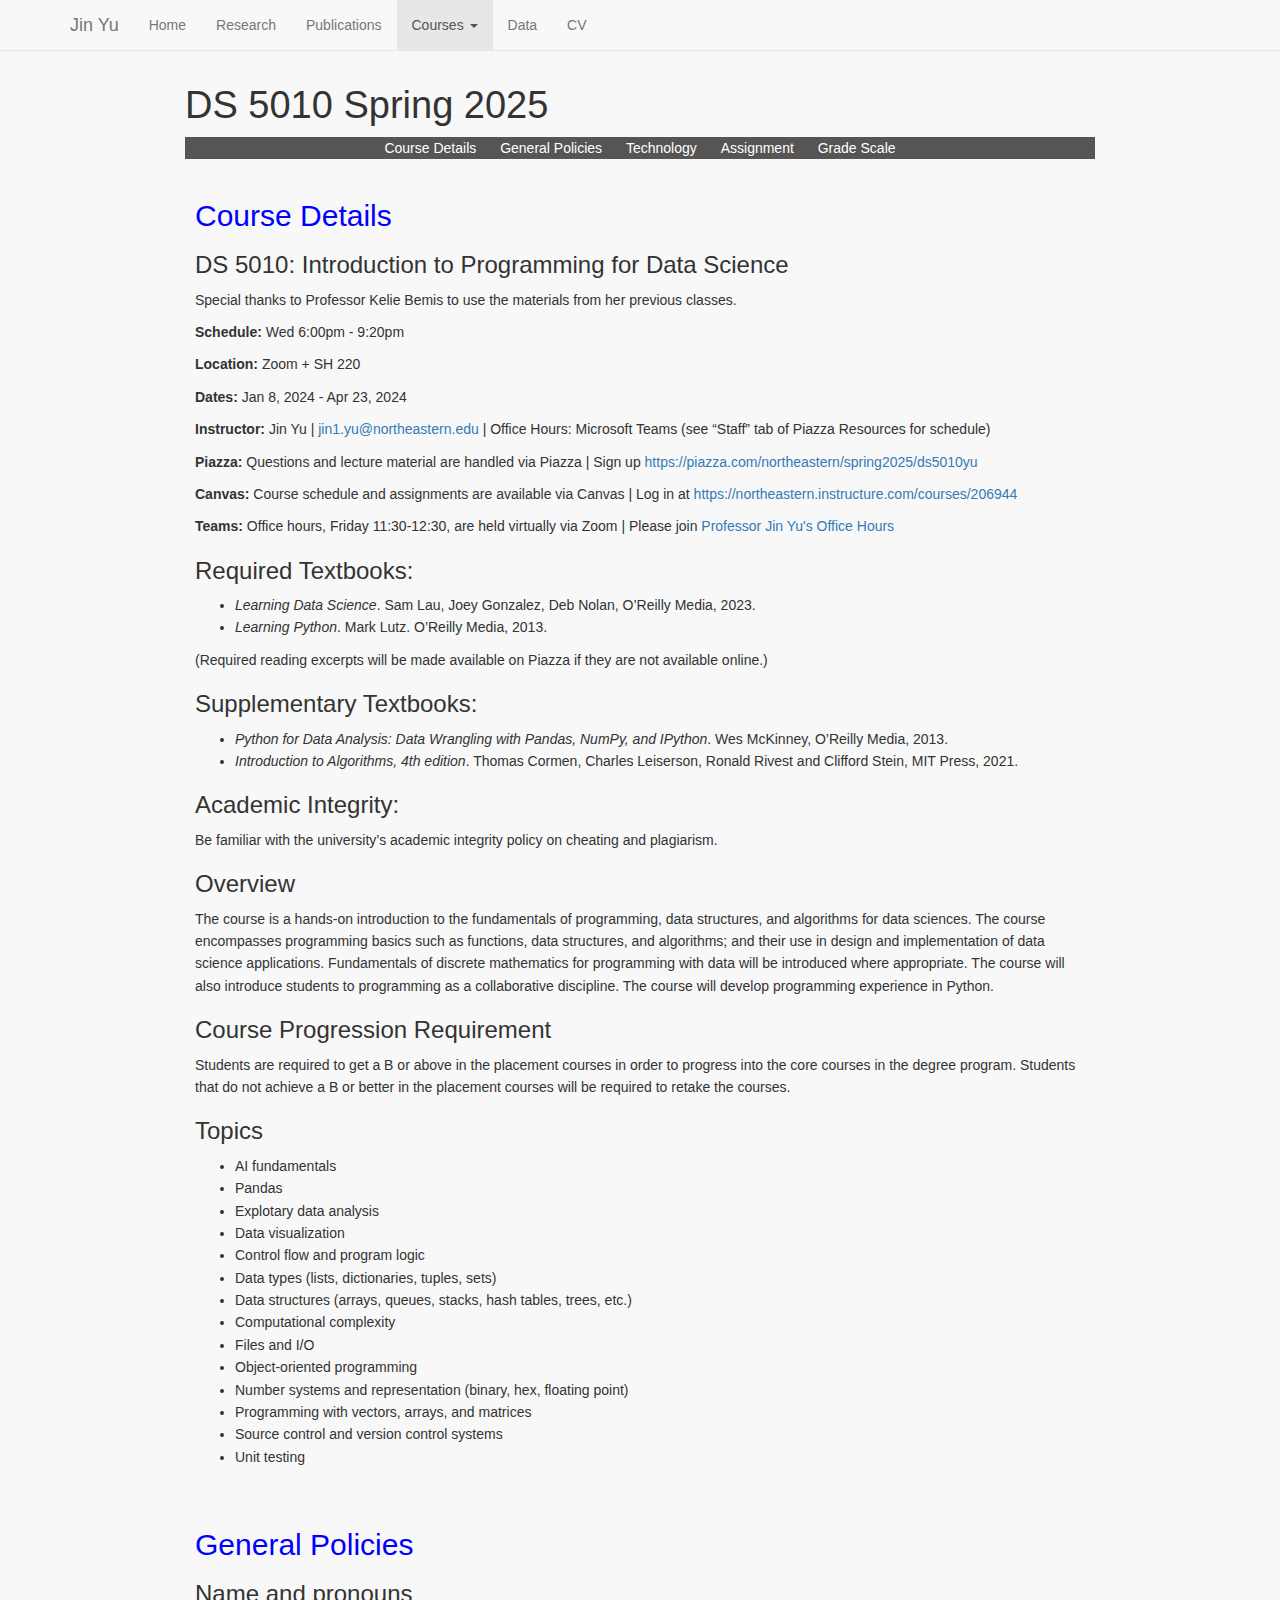
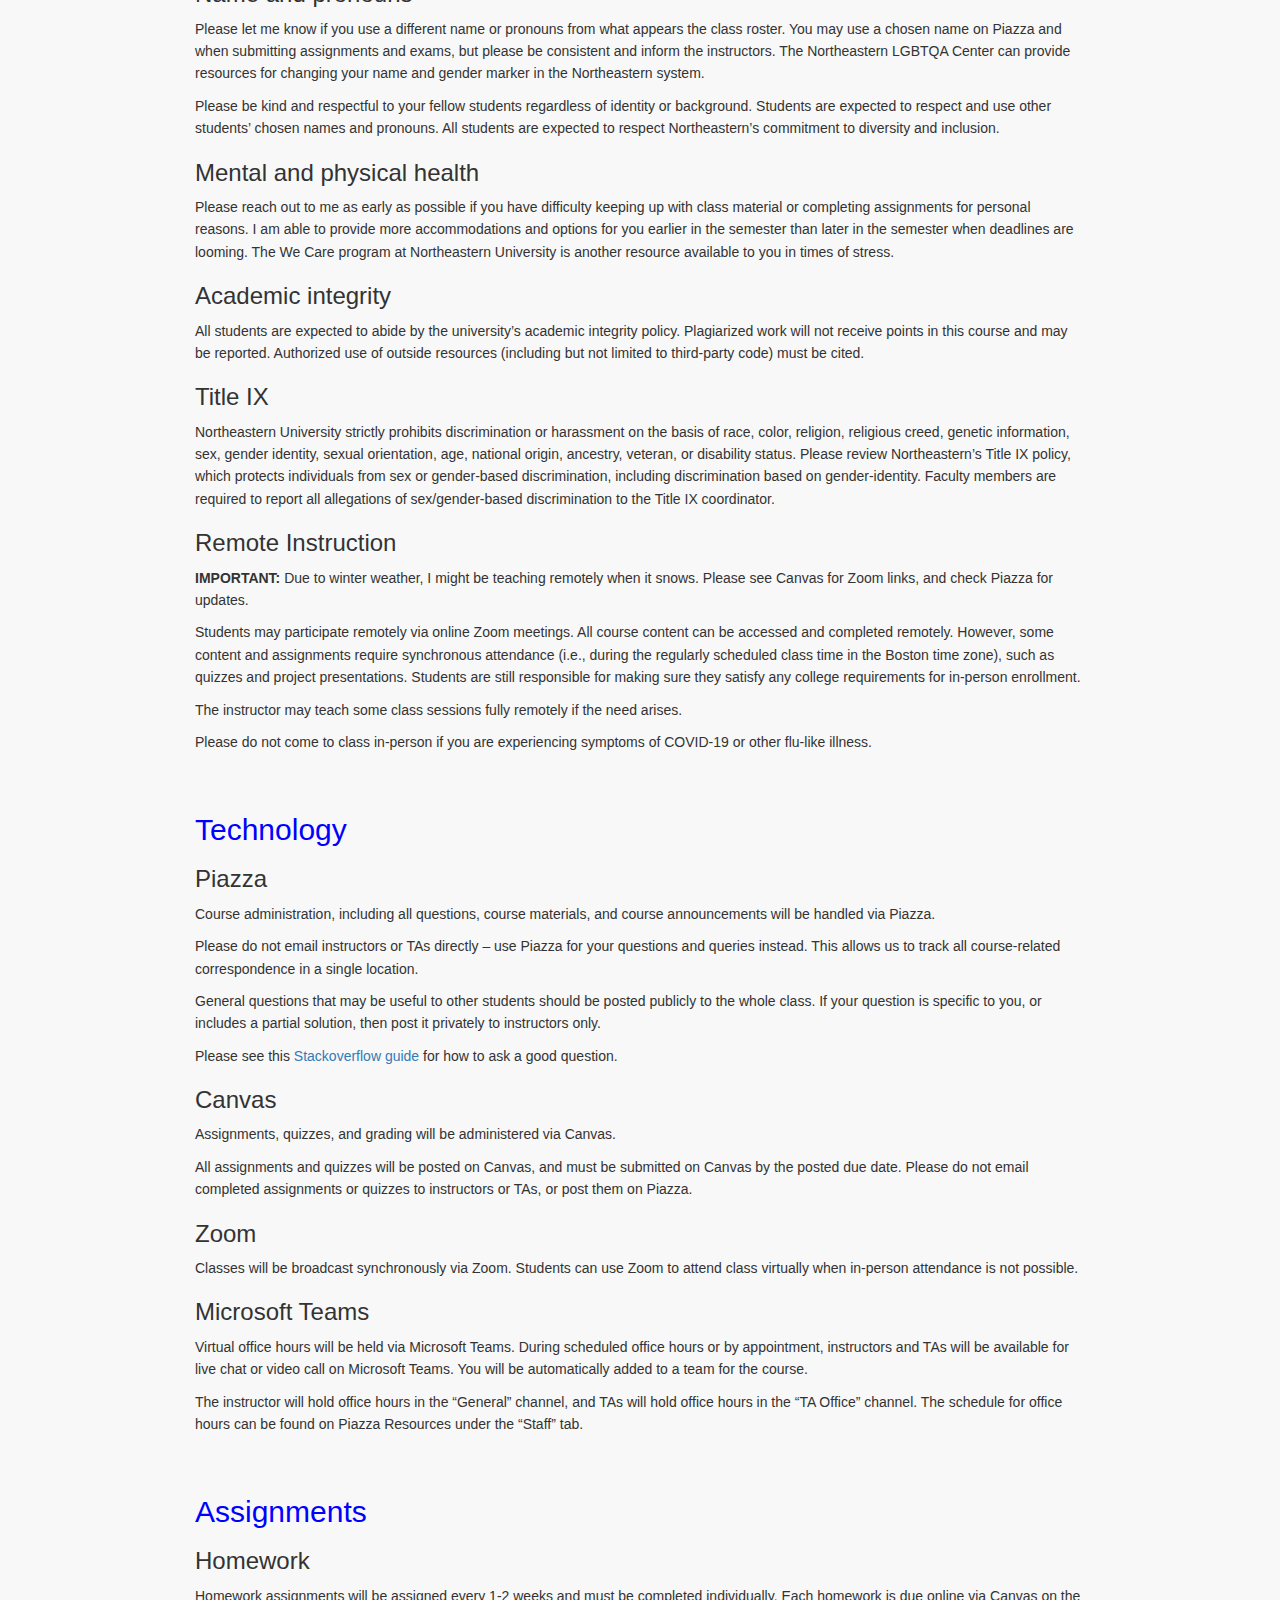
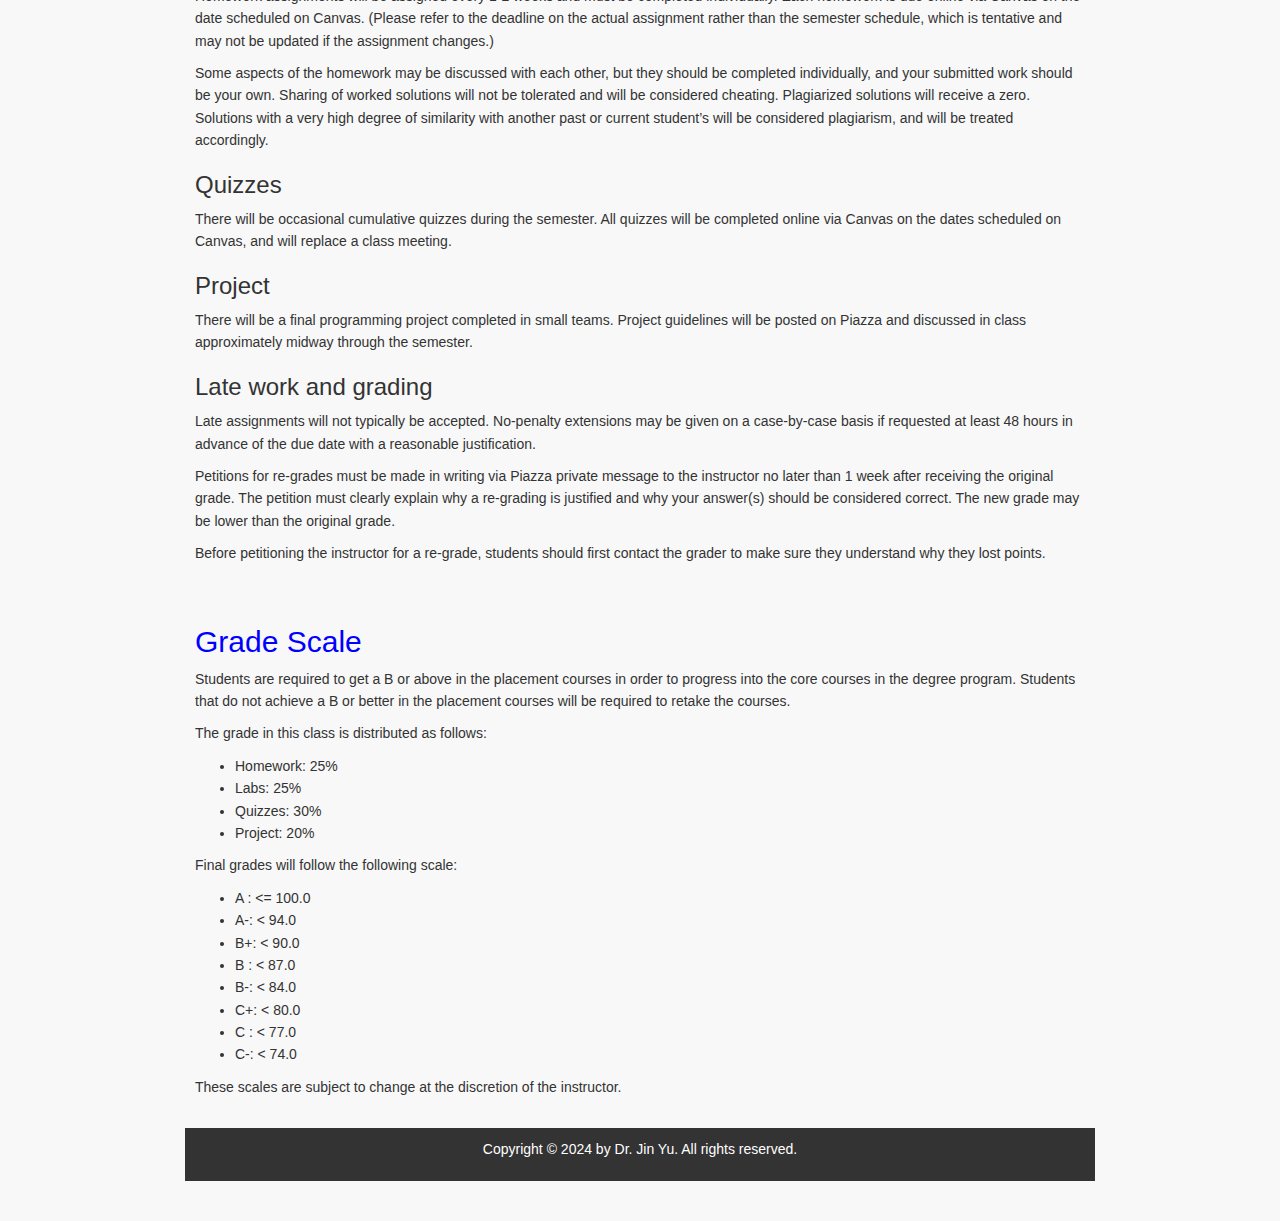
<file: ds5010-spring2025.html>
<!DOCTYPE html>

<html>

<head>

<meta charset="utf-8" />
<meta name="generator" content="pandoc" />
<meta http-equiv="X-UA-Compatible" content="IE=EDGE" />


<title>DS 5010 Spring 2025</title>

<script src="site_libs/header-attrs-2.25/header-attrs.js"></script>
<script src="site_libs/jquery-3.6.0/jquery-3.6.0.min.js"></script>
<meta name="viewport" content="width=device-width, initial-scale=1" />
<link href="site_libs/bootstrap-3.3.5/css/bootstrap.min.css" rel="stylesheet" />
<script src="site_libs/bootstrap-3.3.5/js/bootstrap.min.js"></script>
<script src="site_libs/bootstrap-3.3.5/shim/html5shiv.min.js"></script>
<script src="site_libs/bootstrap-3.3.5/shim/respond.min.js"></script>
<style>h1 {font-size: 34px;}
       h1.title {font-size: 38px;}
       h2 {font-size: 30px;}
       h3 {font-size: 24px;}
       h4 {font-size: 18px;}
       h5 {font-size: 16px;}
       h6 {font-size: 12px;}
       code {color: inherit; background-color: rgba(0, 0, 0, 0.04);}
       pre:not([class]) { background-color: white }</style>
<script src="site_libs/navigation-1.1/tabsets.js"></script>
<link href="site_libs/highlightjs-9.12.0/default.css" rel="stylesheet" />
<script src="site_libs/highlightjs-9.12.0/highlight.js"></script>

<style type="text/css">
  code{white-space: pre-wrap;}
  span.smallcaps{font-variant: small-caps;}
  span.underline{text-decoration: underline;}
  div.column{display: inline-block; vertical-align: top; width: 50%;}
  div.hanging-indent{margin-left: 1.5em; text-indent: -1.5em;}
  ul.task-list{list-style: none;}
    </style>

<style type="text/css">code{white-space: pre;}</style>
<script type="text/javascript">
if (window.hljs) {
  hljs.configure({languages: []});
  hljs.initHighlightingOnLoad();
  if (document.readyState && document.readyState === "complete") {
    window.setTimeout(function() { hljs.initHighlighting(); }, 0);
  }
}
</script>






<link rel="stylesheet" href="style.css" type="text/css" />



<style type = "text/css">
.main-container {
  max-width: 940px;
  margin-left: auto;
  margin-right: auto;
}
img {
  max-width:100%;
}
.tabbed-pane {
  padding-top: 12px;
}
.html-widget {
  margin-bottom: 20px;
}
button.code-folding-btn:focus {
  outline: none;
}
summary {
  display: list-item;
}
details > summary > p:only-child {
  display: inline;
}
pre code {
  padding: 0;
}
</style>


<style type="text/css">
.dropdown-submenu {
  position: relative;
}
.dropdown-submenu>.dropdown-menu {
  top: 0;
  left: 100%;
  margin-top: -6px;
  margin-left: -1px;
  border-radius: 0 6px 6px 6px;
}
.dropdown-submenu:hover>.dropdown-menu {
  display: block;
}
.dropdown-submenu>a:after {
  display: block;
  content: " ";
  float: right;
  width: 0;
  height: 0;
  border-color: transparent;
  border-style: solid;
  border-width: 5px 0 5px 5px;
  border-left-color: #cccccc;
  margin-top: 5px;
  margin-right: -10px;
}
.dropdown-submenu:hover>a:after {
  border-left-color: #adb5bd;
}
.dropdown-submenu.pull-left {
  float: none;
}
.dropdown-submenu.pull-left>.dropdown-menu {
  left: -100%;
  margin-left: 10px;
  border-radius: 6px 0 6px 6px;
}
</style>

<script type="text/javascript">
// manage active state of menu based on current page
$(document).ready(function () {
  // active menu anchor
  href = window.location.pathname
  href = href.substr(href.lastIndexOf('/') + 1)
  if (href === "")
    href = "index.html";
  var menuAnchor = $('a[href="' + href + '"]');

  // mark the anchor link active (and if it's in a dropdown, also mark that active)
  var dropdown = menuAnchor.closest('li.dropdown');
  if (window.bootstrap) { // Bootstrap 4+
    menuAnchor.addClass('active');
    dropdown.find('> .dropdown-toggle').addClass('active');
  } else { // Bootstrap 3
    menuAnchor.parent().addClass('active');
    dropdown.addClass('active');
  }

  // Navbar adjustments
  var navHeight = $(".navbar").first().height() + 15;
  var style = document.createElement('style');
  var pt = "padding-top: " + navHeight + "px; ";
  var mt = "margin-top: -" + navHeight + "px; ";
  var css = "";
  // offset scroll position for anchor links (for fixed navbar)
  for (var i = 1; i <= 6; i++) {
    css += ".section h" + i + "{ " + pt + mt + "}\n";
  }
  style.innerHTML = "body {" + pt + "padding-bottom: 40px; }\n" + css;
  document.head.appendChild(style);
});
</script>

<!-- tabsets -->

<style type="text/css">
.tabset-dropdown > .nav-tabs {
  display: inline-table;
  max-height: 500px;
  min-height: 44px;
  overflow-y: auto;
  border: 1px solid #ddd;
  border-radius: 4px;
}

.tabset-dropdown > .nav-tabs > li.active:before, .tabset-dropdown > .nav-tabs.nav-tabs-open:before {
  content: "\e259";
  font-family: 'Glyphicons Halflings';
  display: inline-block;
  padding: 10px;
  border-right: 1px solid #ddd;
}

.tabset-dropdown > .nav-tabs.nav-tabs-open > li.active:before {
  content: "\e258";
  font-family: 'Glyphicons Halflings';
  border: none;
}

.tabset-dropdown > .nav-tabs > li.active {
  display: block;
}

.tabset-dropdown > .nav-tabs > li > a,
.tabset-dropdown > .nav-tabs > li > a:focus,
.tabset-dropdown > .nav-tabs > li > a:hover {
  border: none;
  display: inline-block;
  border-radius: 4px;
  background-color: transparent;
}

.tabset-dropdown > .nav-tabs.nav-tabs-open > li {
  display: block;
  float: none;
}

.tabset-dropdown > .nav-tabs > li {
  display: none;
}
</style>

<!-- code folding -->




</head>

<body>


<div class="container-fluid main-container">




<div class="navbar navbar-default  navbar-fixed-top" role="navigation">
  <div class="container">
    <div class="navbar-header">
      <button type="button" class="navbar-toggle collapsed" data-toggle="collapse" data-bs-toggle="collapse" data-target="#navbar" data-bs-target="#navbar">
        <span class="icon-bar"></span>
        <span class="icon-bar"></span>
        <span class="icon-bar"></span>
      </button>
      <a class="navbar-brand" href="index.html">Jin Yu</a>
    </div>
    <div id="navbar" class="navbar-collapse collapse">
      <ul class="nav navbar-nav">
        <li>
  <a href="index.html">Home</a>
</li>
<li>
  <a href="research.html">Research</a>
</li>
<li>
  <a href="publications.html">Publications</a>
</li>
<li class="dropdown">
  <a href="#" class="dropdown-toggle" data-toggle="dropdown" role="button" data-bs-toggle="dropdown" aria-expanded="false">
    Courses
     
    <span class="caret"></span>
  </a>
  <ul class="dropdown-menu" role="menu">
    <li>
      <a href="ds5010-spring2025.html">DS 5010 (Spring 2025)</a>
    </li>
    <li>
      <a href="cs6220-fall2024.html">CS 6220 (Fall 2024)</a>
    </li>
    <li>
      <a href="ds5010-spring2024.html">DS 5010 (Spring 2024)</a>
    </li>
    <li>
      <a href="courses.html">All courses</a>
    </li>
  </ul>
</li>
<li>
  <a href="data.html">Data</a>
</li>
<li>
  <a href="jin-yu.pdf">CV</a>
</li>
      </ul>
      <ul class="nav navbar-nav navbar-right">
        
      </ul>
    </div><!--/.nav-collapse -->
  </div><!--/.container -->
</div><!--/.navbar -->

<div id="header">

<h1 class="title toc-ignore">DS 5010 Spring 2025</h1>

</div>


<body>
    <!-- This is the start of a commented section
    <header>
        <h1>DS 5010 Spring 2024</h1>
        <h2> Khoury College of Computer Sciences, Northeastern University</h2>
    </header>
    This is the end of a commented section -->

    <nav>
        <ul>
            <!--<li><a href="#instructor">Instructor</a></li>-->
            <li><a href="#course-details">Course Details</a></li>
            <li><a href="#General Policies">General Policies</a></li>
            <li><a href="#Technology">Technology</a></li>
            <li><a href="#Assignment">Assignment</a></li>
            <li><a href="#Grade Scale">Grade Scale</a></li>
        </ul>
    </nav>

    <main>
        <!-- This is the start of a commented section
        <section id="instructor">
            <h2 class="blue-heading">Instructor</h2>
            <img src="JinYu.jpg" alt="Logo">
            <p>Jin Yu serves as a part-time lecturer at the Khoury College of Computer Sciences, Northeastern University. He holds a doctorate in Electrical and Computer Engineering from Stevens Institute of Technology, along with a bachelor’s degree in Electrical Engineering from Wuhan University, China. Jin's professional journey includes his role as the Director of Machine Learning at Philips/Signify Research, where he focused on driving business growth through AI, fostering public-private partnerships, and enhancing the AI intellectual property portfolio. In this role he collaborated with MIT CSAIL for 6 years. He currently holds the position of Head of Machine Learning at Teradyne.</p>
        </section>
        This is the end of a commented section -->

        <section id="course-details">
            <h2 class="blue-heading">Course Details</h2>
            <h3>DS 5010: Introduction to Programming for Data Science</h3>
            <p class="red-text">Special thanks to Professor Kelie Bemis to use the materials from her previous classes.</p>
            <p><strong>Schedule:</strong> Wed 6:00pm - 9:20pm </p>
            <p><strong>Location:</strong> Zoom + SH 220 </p>
            <p><strong>Dates:</strong> Jan 8, 2024 - Apr 23, 2024 </p>
            <p><strong>Instructor: </strong> Jin Yu | <a href="mailto:your.email@example.com">jin1.yu@northeastern.edu</a> | Office Hours: Microsoft Teams (see “Staff” tab of Piazza Resources for schedule) </p>
            <p><strong>Piazza:</strong> Questions and lecture material are handled via Piazza | Sign up <a href="https://piazza.com/northeastern/spring2025/ds5010yu" target="_blank">https://piazza.com/northeastern/spring2025/ds5010yu</a></p>
            <p><strong>Canvas:</strong> Course schedule and assignments are available via Canvas | Log in at <a href="https://northeastern.instructure.com/courses/206944" target="_blank">https://northeastern.instructure.com/courses/206944</a></p>
            <p><strong>Teams:</strong> Office hours, Friday 11:30-12:30, are held virtually via Zoom | Please join <a href="https://northeastern.zoom.us/j/91414556322?pwd=tkXibF7CbJM330WnUHKtvw7EMeZxkG.1" target="_blank"> Professor Jin Yu's Office Hours </a></p>

            <h3>Required Textbooks:</h3>
            <ul>
                <li><em>Learning Data Science</em>. Sam Lau, Joey Gonzalez, Deb Nolan, O’Reilly Media, 2023.</li>
                <li><em>Learning Python</em>. Mark Lutz. O’Reilly Media, 2013.</li>
            </ul>
            <p>(Required reading excerpts will be made available on Piazza if they are not available online.)</p>

            <h3>Supplementary Textbooks:</h3>
            <ul>
                <li><em>Python for Data Analysis: Data Wrangling with Pandas, NumPy, and IPython</em>. Wes McKinney, O’Reilly Media, 2013.</li>
                <li><em>Introduction to Algorithms, 4th edition</em>. Thomas Cormen, Charles Leiserson, Ronald Rivest and Clifford Stein, MIT Press, 2021.</li>
           </ul>
               
            <h3>Academic Integrity:</h3>
            <p>Be familiar with the university’s academic integrity policy on cheating and plagiarism.</p>

            <h3>Overview</h3>
            <p>The course is a hands-on introduction to the fundamentals of programming, data structures, and algorithms for data sciences. The course encompasses programming basics such as functions, data structures, and algorithms; and their use in design and implementation of data science applications. Fundamentals of discrete mathematics for programming with data will be introduced where appropriate. The course will also introduce students to programming as a collaborative discipline. The course will develop programming experience in Python.</p>

            <h3>Course Progression Requirement</h3>
            <p>Students are required to get a B or above in the placement courses in order to progress into the core courses in the degree program. Students that do not achieve a B or better in the placement courses will be required to retake the courses.</p>

            <h3>Topics</h3>
            <ul>
                <li>AI fundamentals</li>
                <li>Pandas</li>
                <li>Explotary data analysis</li>
                <li>Data visualization</li>
                <li>Control flow and program logic</li>
                <li>Data types (lists, dictionaries, tuples, sets)</li>
                <li>Data structures (arrays, queues, stacks, hash tables, trees, etc.)</li>
                <li>Computational complexity</li>
                <li>Files and I/O</li>
                <li>Object-oriented programming</li>
                <li>Number systems and representation (binary, hex, floating point)</li>
                <li>Programming with vectors, arrays, and matrices</li>
                <li>Source control and version control systems</li>
                <li>Unit testing</li>
            </ul>
        </section>

        <section id="General Policies">
            <h2 class="blue-heading">General Policies</h2>
            <h3>Name and pronouns</h3>
            <p>Please let me know if you use a different name or pronouns from what appears the class roster. You may use a chosen name on Piazza and when submitting assignments and exams, but please be consistent and inform the instructors. The Northeastern LGBTQA Center can provide resources for changing your name and gender marker in the Northeastern system.</p>
            <p>Please be kind and respectful to your fellow students regardless of identity or background. Students are expected to respect and use other students’ chosen names and pronouns. All students are expected to respect Northeastern’s commitment to diversity and inclusion.</p>
                
            <h3>Mental and physical health</h3>
            <p>Please reach out to me as early as possible if you have difficulty keeping up with class material or completing assignments for personal reasons. I am able to provide more accommodations and options for you earlier in the semester than later in the semester when deadlines are looming. The We Care program at Northeastern University is another resource available to you in times of stress.</p>

            <h3>Academic integrity</h3>
            <p>All students are expected to abide by the university’s academic integrity policy. Plagiarized work will not receive points in this course and may be reported. Authorized use of outside resources (including but not limited to third-party code) must be cited.</p>

            <h3>Title IX</h3>
            <p>Northeastern University strictly prohibits discrimination or harassment on the basis of race, color, religion, religious creed, genetic information, sex, gender identity, sexual orientation, age, national origin, ancestry, veteran, or disability status. Please review Northeastern’s Title IX policy, which protects individuals from sex or gender-based discrimination, including discrimination based on gender-identity. Faculty members are required to report all allegations of sex/gender-based discrimination to the Title IX coordinator.</p>

            <h3>Remote Instruction</h3>
            <p><strong>IMPORTANT:</strong> Due to winter weather, I might be teaching remotely when it snows. Please see Canvas for Zoom links, and check Piazza for updates.</p>
            <p>Students may participate remotely via online Zoom meetings. All course content can be accessed and completed remotely. However, some content and assignments require synchronous attendance (i.e., during the regularly scheduled class time in the Boston time zone), such as quizzes and project presentations. Students are still responsible for making sure they satisfy any college requirements for in-person enrollment.</p>
            <p>The instructor may teach some class sessions fully remotely if the need arises.</p>
            <p>Please do not come to class in-person if you are experiencing symptoms of COVID-19 or other flu-like illness.</p>
        </section>

        <section id="Technology">
            <h2 class="blue-heading">Technology</h2>
            <h3>Piazza</h3>
            <p>Course administration, including all questions, course materials, and course announcements will be handled via Piazza.</p>
            <p>Please do not email instructors or TAs directly – use Piazza for your questions and queries instead. This allows us to track all course-related correspondence in a single location.</p>
            <p>General questions that may be useful to other students should be posted publicly to the whole class. If your question is specific to you, or includes a partial solution, then post it privately to instructors only.</p>
            <p>Please see this <a href="https://stackoverflow.com/help/how-to-ask">Stackoverflow guide</a> for how to ask a good question.</p>

            <h3>Canvas</h3>
            <p>Assignments, quizzes, and grading will be administered via Canvas.</p>
            <p>All assignments and quizzes will be posted on Canvas, and must be submitted on Canvas by the posted due date. Please do not email completed assignments or quizzes to instructors or TAs, or post them on Piazza.</p>

            <h3>Zoom</h3>
            <p>Classes will be broadcast synchronously via Zoom. Students can use Zoom to attend class virtually when in-person attendance is not possible.</p>

            <h3>Microsoft Teams</h3>
            <p>Virtual office hours will be held via Microsoft Teams. During scheduled office hours or by appointment, instructors and TAs will be available for live chat or video call on Microsoft Teams. You will be automatically added to a team for the course.</p>
            <p>The instructor will hold office hours in the “General” channel, and TAs will hold office hours in the “TA Office” channel. The schedule for office hours can be found on Piazza Resources under the “Staff” tab.</p>
        </section>

        <section id="Assignment">
            <h2 class="blue-heading">Assignments</h2>
            <h3>Homework</h3>
            <p>Homework assignments will be assigned every 1-2 weeks and must be completed individually. Each homework is due online via Canvas on the date scheduled on Canvas. (Please refer to the deadline on the actual assignment rather than the semester schedule, which is tentative and may not be updated if the assignment changes.)</p>
            <p>Some aspects of the homework may be discussed with each other, but they should be completed individually, and your submitted work should be your own. Sharing of worked solutions will not be tolerated and will be considered cheating. Plagiarized solutions will receive a zero. Solutions with a very high degree of similarity with another past or current student’s will be considered plagiarism, and will be treated accordingly.</p>

            <h3>Quizzes</h3>
            <p>There will be occasional cumulative quizzes during the semester. All quizzes will be completed online via Canvas on the dates scheduled on Canvas, and will replace a class meeting.</p>

            <h3>Project</h3>
            <p>There will be a final programming project completed in small teams. Project guidelines will be posted on Piazza and discussed in class approximately midway through the semester.</p>

            <h3>Late work and grading</h3>
            <p>Late assignments will not typically be accepted. No-penalty extensions may be given on a case-by-case basis if requested at least 48 hours in advance of the due date with a reasonable justification.</p>
            <p>Petitions for re-grades must be made in writing via Piazza private message to the instructor no later than 1 week after receiving the original grade. The petition must clearly explain why a re-grading is justified and why your answer(s) should be considered correct. The new grade may be lower than the original grade.</p>
            <p>Before petitioning the instructor for a re-grade, students should first contact the grader to make sure they understand why they lost points.</p>
        </section>

        <section id="Grade Scale">
            <h2 class="blue-heading">Grade Scale</h2>
            <p>Students are required to get a B or above in the placement courses in order to progress into the core courses in the degree program. Students that do not achieve a B or better in the placement courses will be required to retake the courses.</p>
            <p>The grade in this class is distributed as follows:</p>
            <ul>
                <li>Homework: 25%</li>
                <li>Labs: 25%</li>
                <li>Quizzes: 30%</li>
                <li>Project: 20%</li>
            </ul>
            <p>Final grades will follow the following scale:</p>
            <ul>
                <li>A : <= 100.0</li>
                <li>A-: < 94.0</li>
                <li>B+: < 90.0</li>
                <li>B : < 87.0</li>
                <li>B-: < 84.0</li>
                <li>C+: < 80.0</li>
                <li>C : < 77.0</li>
                <li>C-: < 74.0</li>
            </ul>
            <p>These scales are subject to change at the discretion of the instructor.</p>

            <!-- List your projects here -->
        </section>

    </main>

    <footer>
        <p>Copyright &copy; 2024 by Dr. Jin Yu. All rights reserved.</p>
    </footer>


    <script src="script.js"></script>
</body>
</html>
</file>
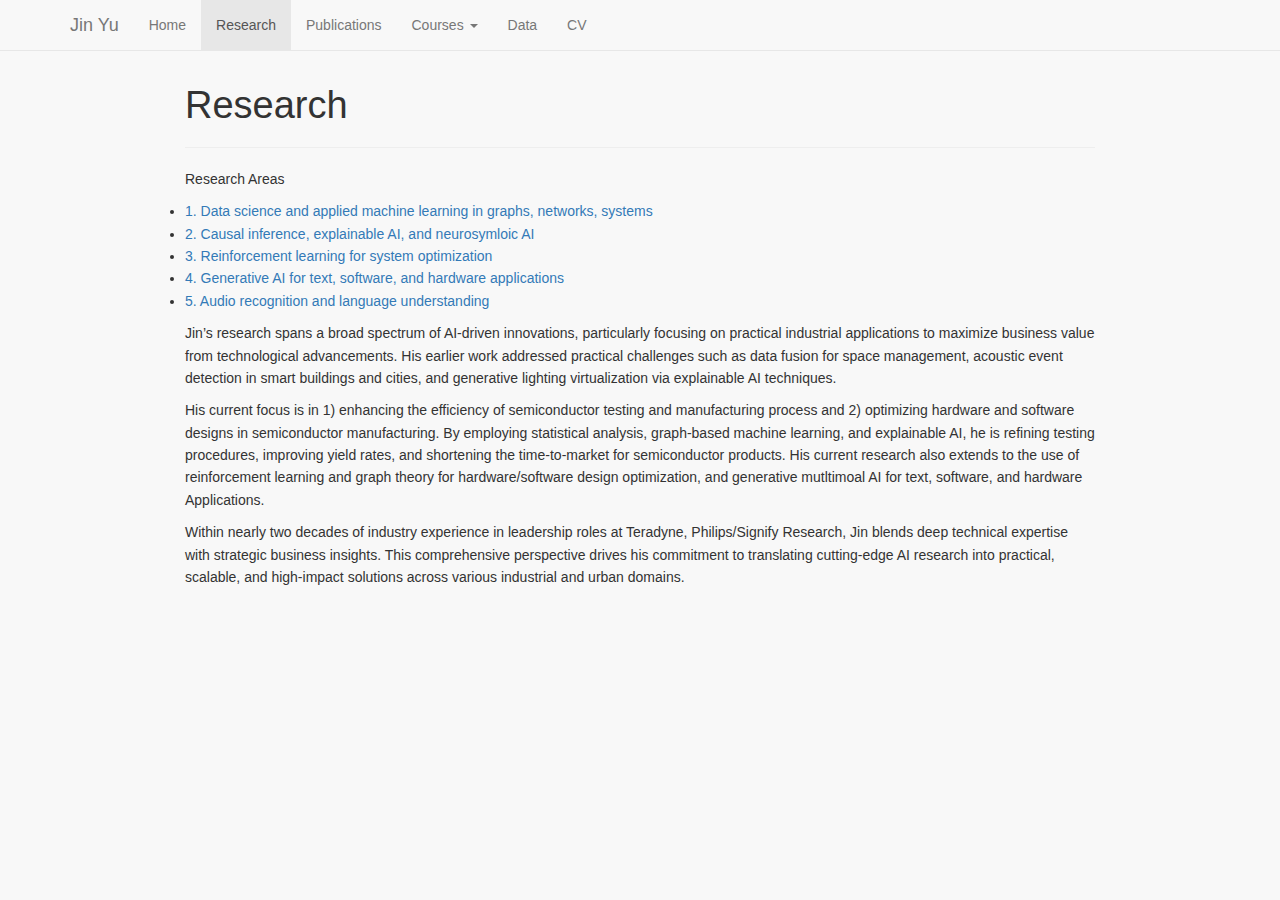
<file: research.html>
<!DOCTYPE html>

<html>

<head>

<meta charset="utf-8" />
<meta name="generator" content="pandoc" />
<meta http-equiv="X-UA-Compatible" content="IE=EDGE" />


<title>Research</title>

<script src="site_libs/header-attrs-2.25/header-attrs.js"></script>
<script src="site_libs/jquery-3.6.0/jquery-3.6.0.min.js"></script>
<meta name="viewport" content="width=device-width, initial-scale=1" />
<link href="site_libs/bootstrap-3.3.5/css/bootstrap.min.css" rel="stylesheet" />
<script src="site_libs/bootstrap-3.3.5/js/bootstrap.min.js"></script>
<script src="site_libs/bootstrap-3.3.5/shim/html5shiv.min.js"></script>
<script src="site_libs/bootstrap-3.3.5/shim/respond.min.js"></script>
<style>h1 {font-size: 34px;}
       h1.title {font-size: 38px;}
       h2 {font-size: 30px;}
       h3 {font-size: 24px;}
       h4 {font-size: 18px;}
       h5 {font-size: 16px;}
       h6 {font-size: 12px;}
       code {color: inherit; background-color: rgba(0, 0, 0, 0.04);}
       pre:not([class]) { background-color: white }</style>
<script src="site_libs/navigation-1.1/tabsets.js"></script>
<link href="site_libs/highlightjs-9.12.0/default.css" rel="stylesheet" />
<script src="site_libs/highlightjs-9.12.0/highlight.js"></script>

<style type="text/css">
  code{white-space: pre-wrap;}
  span.smallcaps{font-variant: small-caps;}
  span.underline{text-decoration: underline;}
  div.column{display: inline-block; vertical-align: top; width: 50%;}
  div.hanging-indent{margin-left: 1.5em; text-indent: -1.5em;}
  ul.task-list{list-style: none;}
    </style>

<style type="text/css">code{white-space: pre;}</style>
<script type="text/javascript">
if (window.hljs) {
  hljs.configure({languages: []});
  hljs.initHighlightingOnLoad();
  if (document.readyState && document.readyState === "complete") {
    window.setTimeout(function() { hljs.initHighlighting(); }, 0);
  }
}
</script>






<link rel="stylesheet" href="style.css" type="text/css" />



<style type = "text/css">
.main-container {
  max-width: 940px;
  margin-left: auto;
  margin-right: auto;
}
img {
  max-width:100%;
}
.tabbed-pane {
  padding-top: 12px;
}
.html-widget {
  margin-bottom: 20px;
}
button.code-folding-btn:focus {
  outline: none;
}
summary {
  display: list-item;
}
details > summary > p:only-child {
  display: inline;
}
pre code {
  padding: 0;
}
</style>


<style type="text/css">
.dropdown-submenu {
  position: relative;
}
.dropdown-submenu>.dropdown-menu {
  top: 0;
  left: 100%;
  margin-top: -6px;
  margin-left: -1px;
  border-radius: 0 6px 6px 6px;
}
.dropdown-submenu:hover>.dropdown-menu {
  display: block;
}
.dropdown-submenu>a:after {
  display: block;
  content: " ";
  float: right;
  width: 0;
  height: 0;
  border-color: transparent;
  border-style: solid;
  border-width: 5px 0 5px 5px;
  border-left-color: #cccccc;
  margin-top: 5px;
  margin-right: -10px;
}
.dropdown-submenu:hover>a:after {
  border-left-color: #adb5bd;
}
.dropdown-submenu.pull-left {
  float: none;
}
.dropdown-submenu.pull-left>.dropdown-menu {
  left: -100%;
  margin-left: 10px;
  border-radius: 6px 0 6px 6px;
}
</style>

<script type="text/javascript">
// manage active state of menu based on current page
$(document).ready(function () {
  // active menu anchor
  href = window.location.pathname
  href = href.substr(href.lastIndexOf('/') + 1)
  if (href === "")
    href = "index.html";
  var menuAnchor = $('a[href="' + href + '"]');

  // mark the anchor link active (and if it's in a dropdown, also mark that active)
  var dropdown = menuAnchor.closest('li.dropdown');
  if (window.bootstrap) { // Bootstrap 4+
    menuAnchor.addClass('active');
    dropdown.find('> .dropdown-toggle').addClass('active');
  } else { // Bootstrap 3
    menuAnchor.parent().addClass('active');
    dropdown.addClass('active');
  }

  // Navbar adjustments
  var navHeight = $(".navbar").first().height() + 15;
  var style = document.createElement('style');
  var pt = "padding-top: " + navHeight + "px; ";
  var mt = "margin-top: -" + navHeight + "px; ";
  var css = "";
  // offset scroll position for anchor links (for fixed navbar)
  for (var i = 1; i <= 6; i++) {
    css += ".section h" + i + "{ " + pt + mt + "}\n";
  }
  style.innerHTML = "body {" + pt + "padding-bottom: 40px; }\n" + css;
  document.head.appendChild(style);
});
</script>

<!-- tabsets -->

<style type="text/css">
.tabset-dropdown > .nav-tabs {
  display: inline-table;
  max-height: 500px;
  min-height: 44px;
  overflow-y: auto;
  border: 1px solid #ddd;
  border-radius: 4px;
}

.tabset-dropdown > .nav-tabs > li.active:before, .tabset-dropdown > .nav-tabs.nav-tabs-open:before {
  content: "\e259";
  font-family: 'Glyphicons Halflings';
  display: inline-block;
  padding: 10px;
  border-right: 1px solid #ddd;
}

.tabset-dropdown > .nav-tabs.nav-tabs-open > li.active:before {
  content: "\e258";
  font-family: 'Glyphicons Halflings';
  border: none;
}

.tabset-dropdown > .nav-tabs > li.active {
  display: block;
}

.tabset-dropdown > .nav-tabs > li > a,
.tabset-dropdown > .nav-tabs > li > a:focus,
.tabset-dropdown > .nav-tabs > li > a:hover {
  border: none;
  display: inline-block;
  border-radius: 4px;
  background-color: transparent;
}

.tabset-dropdown > .nav-tabs.nav-tabs-open > li {
  display: block;
  float: none;
}

.tabset-dropdown > .nav-tabs > li {
  display: none;
}
</style>

<!-- code folding -->




</head>

<body>


<div class="container-fluid main-container">




<div class="navbar navbar-default  navbar-fixed-top" role="navigation">
  <div class="container">
    <div class="navbar-header">
      <button type="button" class="navbar-toggle collapsed" data-toggle="collapse" data-bs-toggle="collapse" data-target="#navbar" data-bs-target="#navbar">
        <span class="icon-bar"></span>
        <span class="icon-bar"></span>
        <span class="icon-bar"></span>
      </button>
      <a class="navbar-brand" href="index.html">Jin Yu</a>
    </div>
    <div id="navbar" class="navbar-collapse collapse">
      <ul class="nav navbar-nav">
        <li>
  <a href="index.html">Home</a>
</li>
<li>
  <a href="research.html">Research</a>
</li>
<li>
  <a href="publications.html">Publications</a>
</li>
<li class="dropdown">
  <a href="#" class="dropdown-toggle" data-toggle="dropdown" role="button" data-bs-toggle="dropdown" aria-expanded="false">
    Courses
     
    <span class="caret"></span>
  </a>
  <ul class="dropdown-menu" role="menu">
    <li>
      <a href="ds5010-spring2025.html">DS 5010 (Spring 2025)</a>
    </li>
    <li>
      <a href="cs6220-fall2024.html">CS 6220 (Fall 2024)</a>
    </li>
    <li>
      <a href="ds5010-spring2024.html">DS 5010 (Spring 2024)</a>
    </li>
    <li>
      <a href="courses.html">All courses</a>
    </li>
  </ul>
</li>
<li>
  <a href="data.html">Data</a>
</li>
<li>
  <a href="jin-yu.pdf">CV</a>
</li>
      </ul>
      <ul class="nav navbar-nav navbar-right">
        
      </ul>
    </div><!--/.nav-collapse -->
  </div><!--/.container -->
</div><!--/.navbar -->

<div id="header">

<h1 class="title toc-ignore">Research</h1>

</div>


<hr />

<p> Research Areas 
  <li>
    <a> 1. Data science and applied machine learning in graphs, networks, systems </a>
  </li>
  <li>
    <a> 2. Causal inference, explainable AI, and neurosymloic AI </a> 
  </li>
  <li>
    <a> 3. Reinforcement learning for system optimization </a>
  </li>
  <li>
    <a> 4. Generative AI for text, software, and hardware applications </a>
  </li>
  <li>
    <a> 5. Audio recognition and language understanding </a>
  </li>
</p>

<p> Jin’s research spans a broad spectrum of AI-driven innovations, particularly focusing on practical industrial applications to maximize business value from technological advancements. His earlier work addressed practical challenges such as data fusion for space management, acoustic event detection in smart buildings and cities, and generative lighting virtualization via explainable AI techniques. 
</p>

<p> His current focus is in 1) enhancing the efficiency of semiconductor testing and manufacturing process and 2) optimizing hardware and software designs in semiconductor manufacturing. By employing statistical analysis, graph-based machine learning, and explainable AI, he is refining testing procedures, improving yield rates, and shortening the time-to-market for semiconductor products. His current research also extends to the use of reinforcement learning and graph theory for hardware/software design optimization, and generative mutltimoal AI for text, software, and hardware Applications. 
</p>

<p> Within nearly two decades of industry experience in leadership roles at Teradyne, Philips/Signify Research, Jin blends deep technical expertise with strategic business insights. This comprehensive perspective drives his commitment to translating cutting-edge AI research into practical, scalable, and high-impact solutions across various industrial and urban domains.
</p>
</div>

<script>

// add bootstrap table styles to pandoc tables
function bootstrapStylePandocTables() {
  $('tr.odd').parent('tbody').parent('table').addClass('table table-condensed');
}
$(document).ready(function () {
  bootstrapStylePandocTables();
});


</script>

<!-- tabsets -->

<script>
$(document).ready(function () {
  window.buildTabsets("TOC");
});

$(document).ready(function () {
  $('.tabset-dropdown > .nav-tabs > li').click(function () {
    $(this).parent().toggleClass('nav-tabs-open');
  });
});
</script>

<!-- code folding -->


<!-- dynamically load mathjax for compatibility with self-contained -->
<script>
  (function () {
    var script = document.createElement("script");
    script.type = "text/javascript";
    script.src  = "https://mathjax.rstudio.com/latest/MathJax.js?config=TeX-AMS-MML_HTMLorMML";
    document.getElementsByTagName("head")[0].appendChild(script);
  })();
</script>

</body>
</html>
</file>
<file: site_libs/highlightjs-9.12.0/default.css>
.hljs-literal {
  color: #990073;
}

.hljs-number {
  color: #099;
}

.hljs-comment {
  color: #998;
  font-style: italic;
}

.hljs-keyword {
  color: #900;
  font-weight: bold;
}

.hljs-string {
  color: #d14;
}
</file>
<file: style.css>
body {
    font-family: Arial, sans-serif;
    line-height: 1.6;
    margin: 0;
    padding: 0;
    background-color: #f8f8f8;
    color: #333;
}

body img {
    width: 100px; /* Adjust the size of your logo */
    height: auto;
}

header {
    background: #333;
    color: #fff;
    padding: 1rem 0;
    text-align: center;
}

.blue-heading {
    color: blue;
}

nav ul {
    padding: 0;
    list-style: none;
    background: #555;
    text-align: center;
    margin: 0;
}

nav ul li {
    display: inline;
}

nav ul li a {
    color: white;
    padding: 0.5rem 1rem;
    text-decoration: none;
}

nav ul li a:hover {
    background: #000;
}

section {
    padding: 1rem;
    margin: 1rem 0;
}

footer {
    background: #333;
    color: #fff;
    text-align: center;
    padding: 1rem 0;
}
</file>
